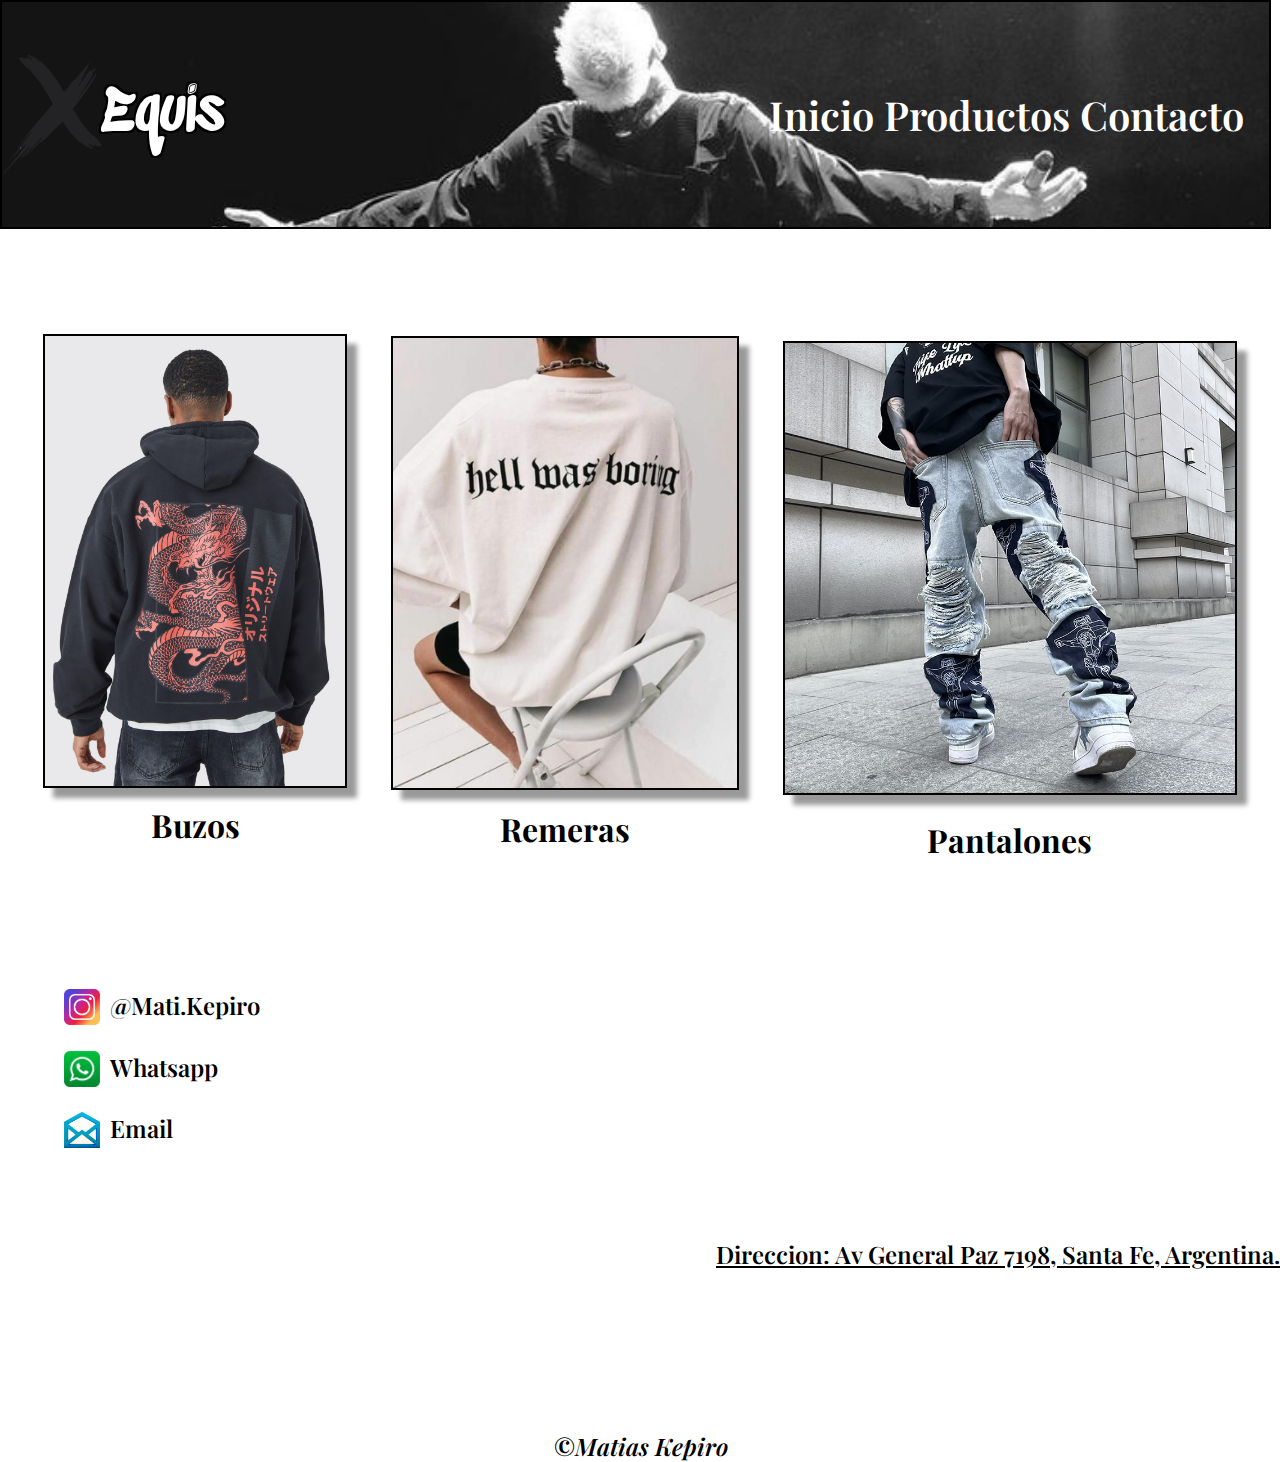
<file: index.html>
<!DOCTYPE html>
<html lang="en">
<head>
    <meta charset="UTF-8">
    <meta name="viewport" content="width=device-width, initial-scale=1.0">
    <meta name="description" content="Venta de Ropa Estilo Oversize con Envios Express a todo el Pais. Ropa Exportada desde el Exterior a Precio Increible">
    <meta name="keywords" content="equis, venta, ropa, oversize, envios, exportado, precios">
    <title>Equis - Pagina Principal Venta de Ropa</title>
    <link rel="shortcut icon" type="image/x-icon" href="img/logo_ico.ico">

    <!-- CSS -->
    <link rel="stylesheet" href="./estilo/style.css">

    <!-- Fonts -->

    <!-- Sedgwick Ave Display -->
    <link rel="preconnect" href="https://fonts.googleapis.com">
    <link rel="preconnect" href="https://fonts.gstatic.com" crossorigin>
    <link href="https://fonts.googleapis.com/css2?family=Roboto:wght@700&family=Sedgwick+Ave+Display&display=swap" rel="stylesheet">

    <!-- Playfair Display -->
    <link rel="preconnect" href="https://fonts.googleapis.com">
    <link rel="preconnect" href="https://fonts.gstatic.com" crossorigin>
    <link href="https://fonts.googleapis.com/css2?family=Playfair+Display:wght@600&display=swap" rel="stylesheet">

</head>
<body>

    <!-- Header -->
    <header>
        <nav>
            <ul>
                <section class="background">  
                    <li> <a href="index.html"> <img class="logo" src="img/logo.png" alt="Logo Equis"> </a> </li>
                    <li> <a href="index.html"> <h1 class="nombre"> Equis </h1> </a> </li>

                    <!-- Links superior derecha -->
                    <div class="links">
                        <li> <a href="index.html"> Inicio </a> </li>
                        <li> <a href="pages/productos.html"> Productos </a> </li>
                        <li> <a href="pages/contacto.html"> Contacto </a> </li> 
                    </div>
                </section>
            </ul>
        </nav>
    </header>


    <!-- Main -->
    <main>


        <div class="portadas">
            <section>
                <a href="pages/buzos.html"><img class="productos" src="img/buzos_portada.jpg" alt="Buzos portada"></a>
                <h2 class="textos_portadas">Buzos</h2>
            </section>
                
                
            <section>
                <a href="pages/remeras.html"><img class="productos" src="img/remeras_portada.jpg" alt="Remeras portada"></a>
                <h2 class="textos_portadas">Remeras</h2>
            </section>

            <section>
                <a href="pages/pantalones.html"><img class="productos" src="img/pantalones_portada.jpg" alt="Pantalones portada"></a>
                <h2 class="textos_portadas">Pantalones</h2>
            </section>
        </div>

    </main>


    <!-- Footer -->
    <footer>
        
        <section class="posicion_info altura">
            <img class="icono" src="img/instagram_icono.jpg" alt="icono instagram">
            <a class= "link_instagram" rel="nofollow" href="https://www.instagram.com/mati.kepiro/" target="_blank">@Mati.Kepiro</a>
        </section>
            
        <section class="posicion_info">
            <img class="icono" src="img/whatsapp_icono.jpg" alt="icono whatsapp">
            <a class="link_whatsapp" rel="nofollow" href="https://wa.me/1126675400/?text=Hola Mati! Me llamo --- y te quería decir que tu pagina es ---"  target="_blank">Whatsapp</a>
        </section>

        <section class="posicion_info">
            <img class="icono" src="img/mail_icono.jpg" alt="icono mail">
            <a class="link_mail" href="mailto:matias.kepiro@gmail.com">Email</a>
        </section>


        <p class="direccion">
            Direccion: Av General Paz 7198, Santa Fe, Argentina.
        </p>

        <p class="firma">
            ©Matias Kepiro
        </p>

    </footer>

</body>
</html>
</file>
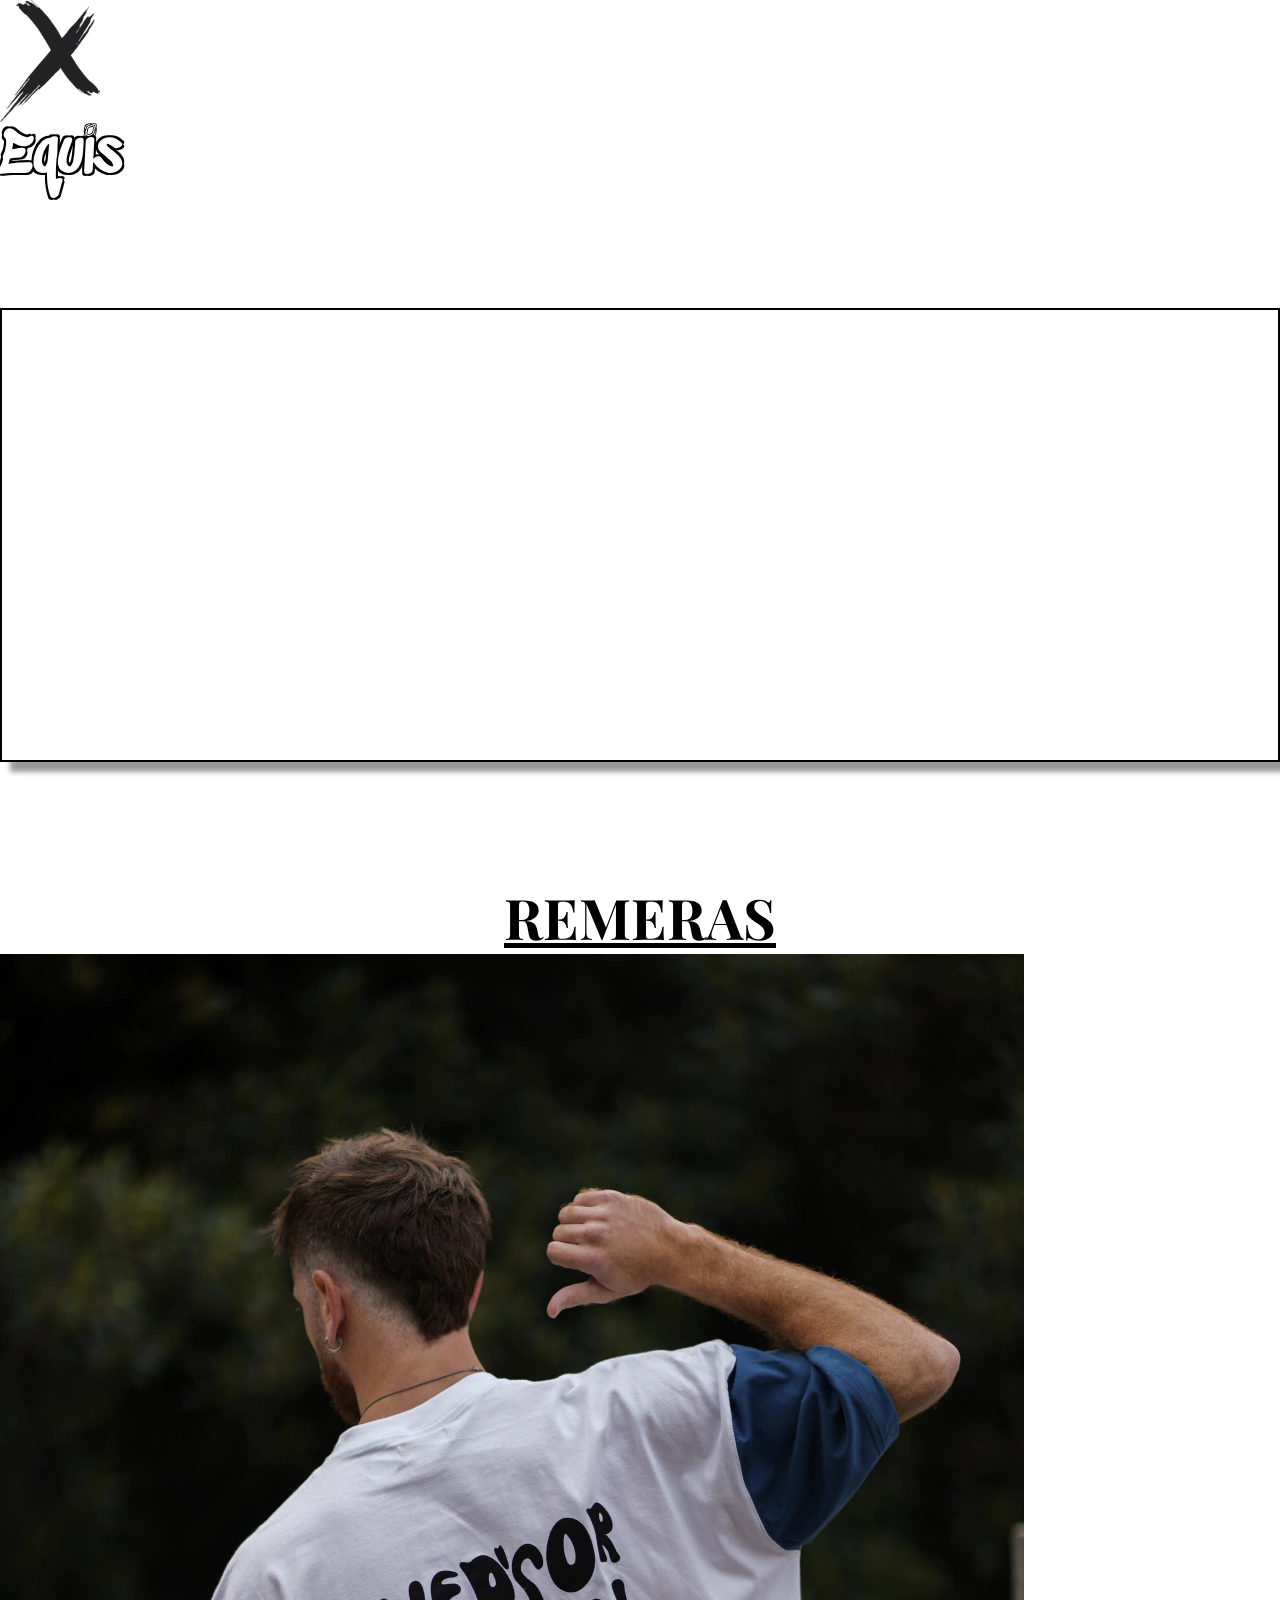
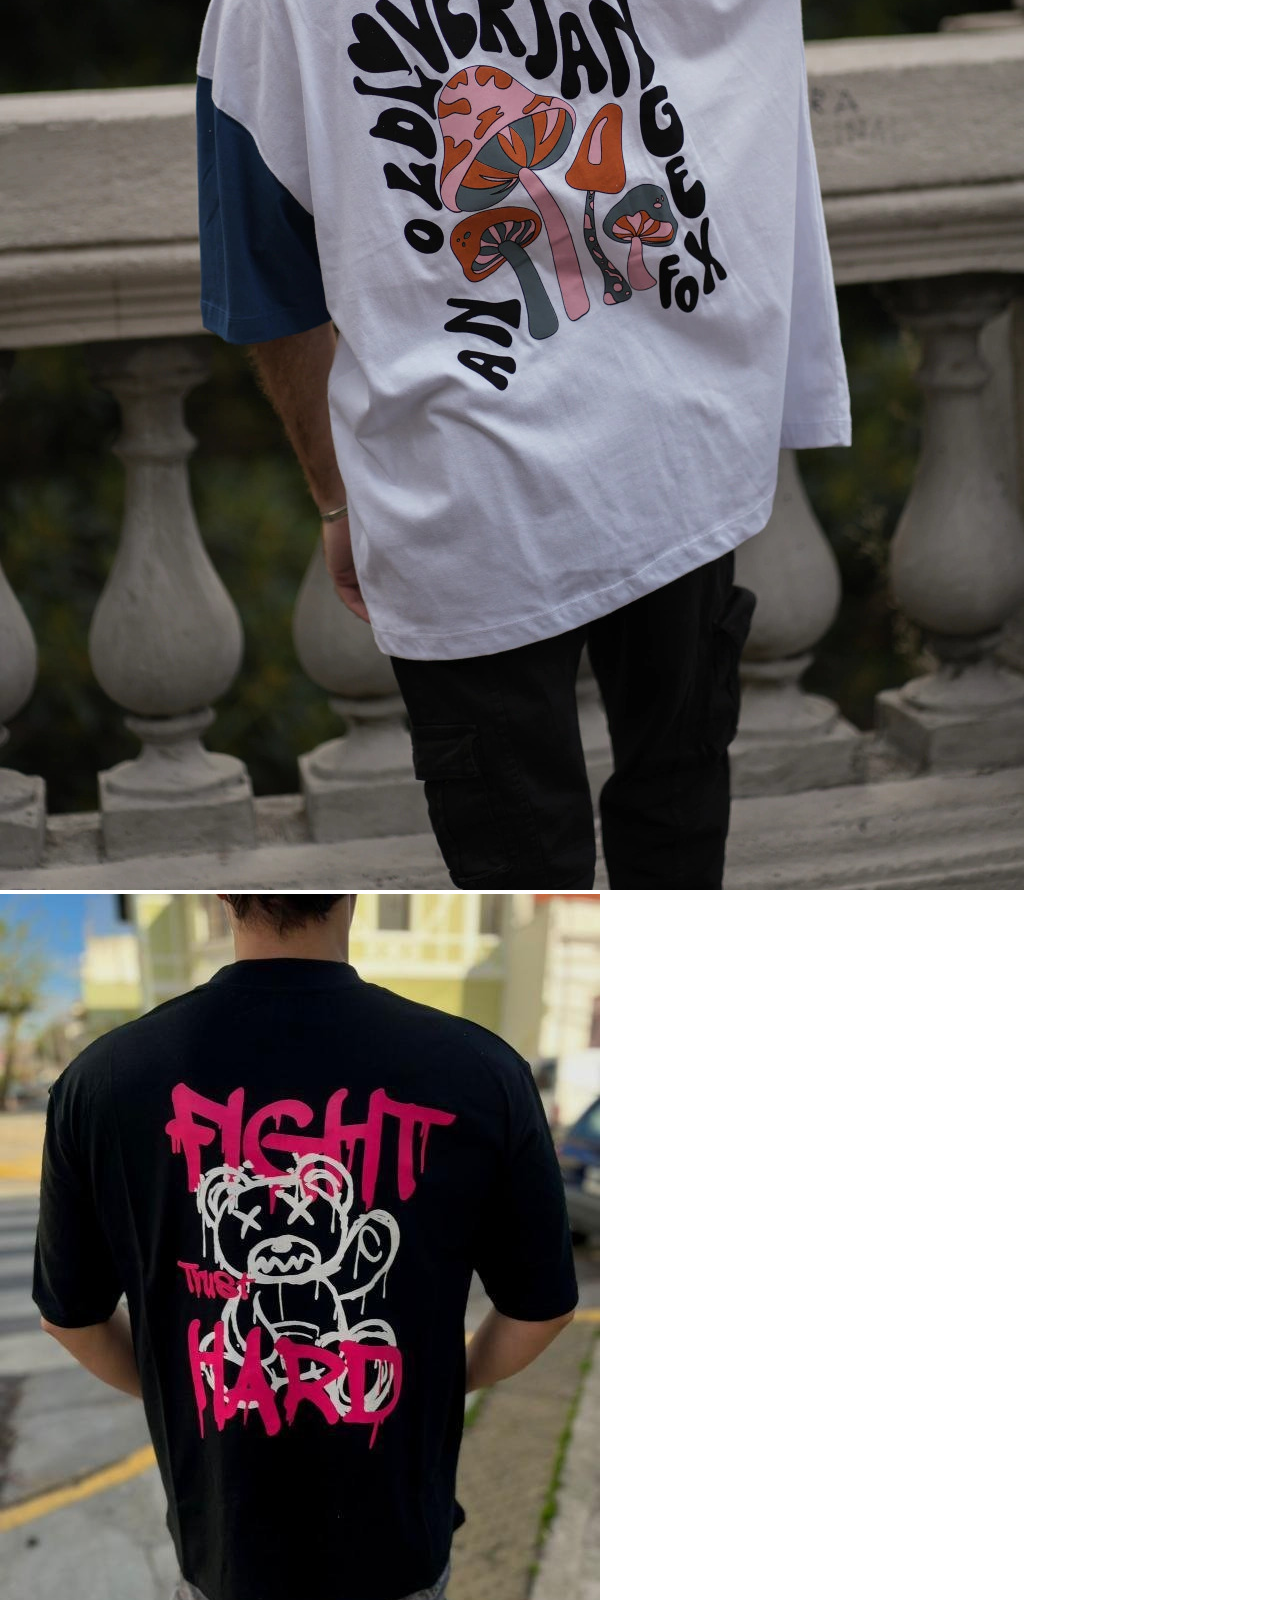
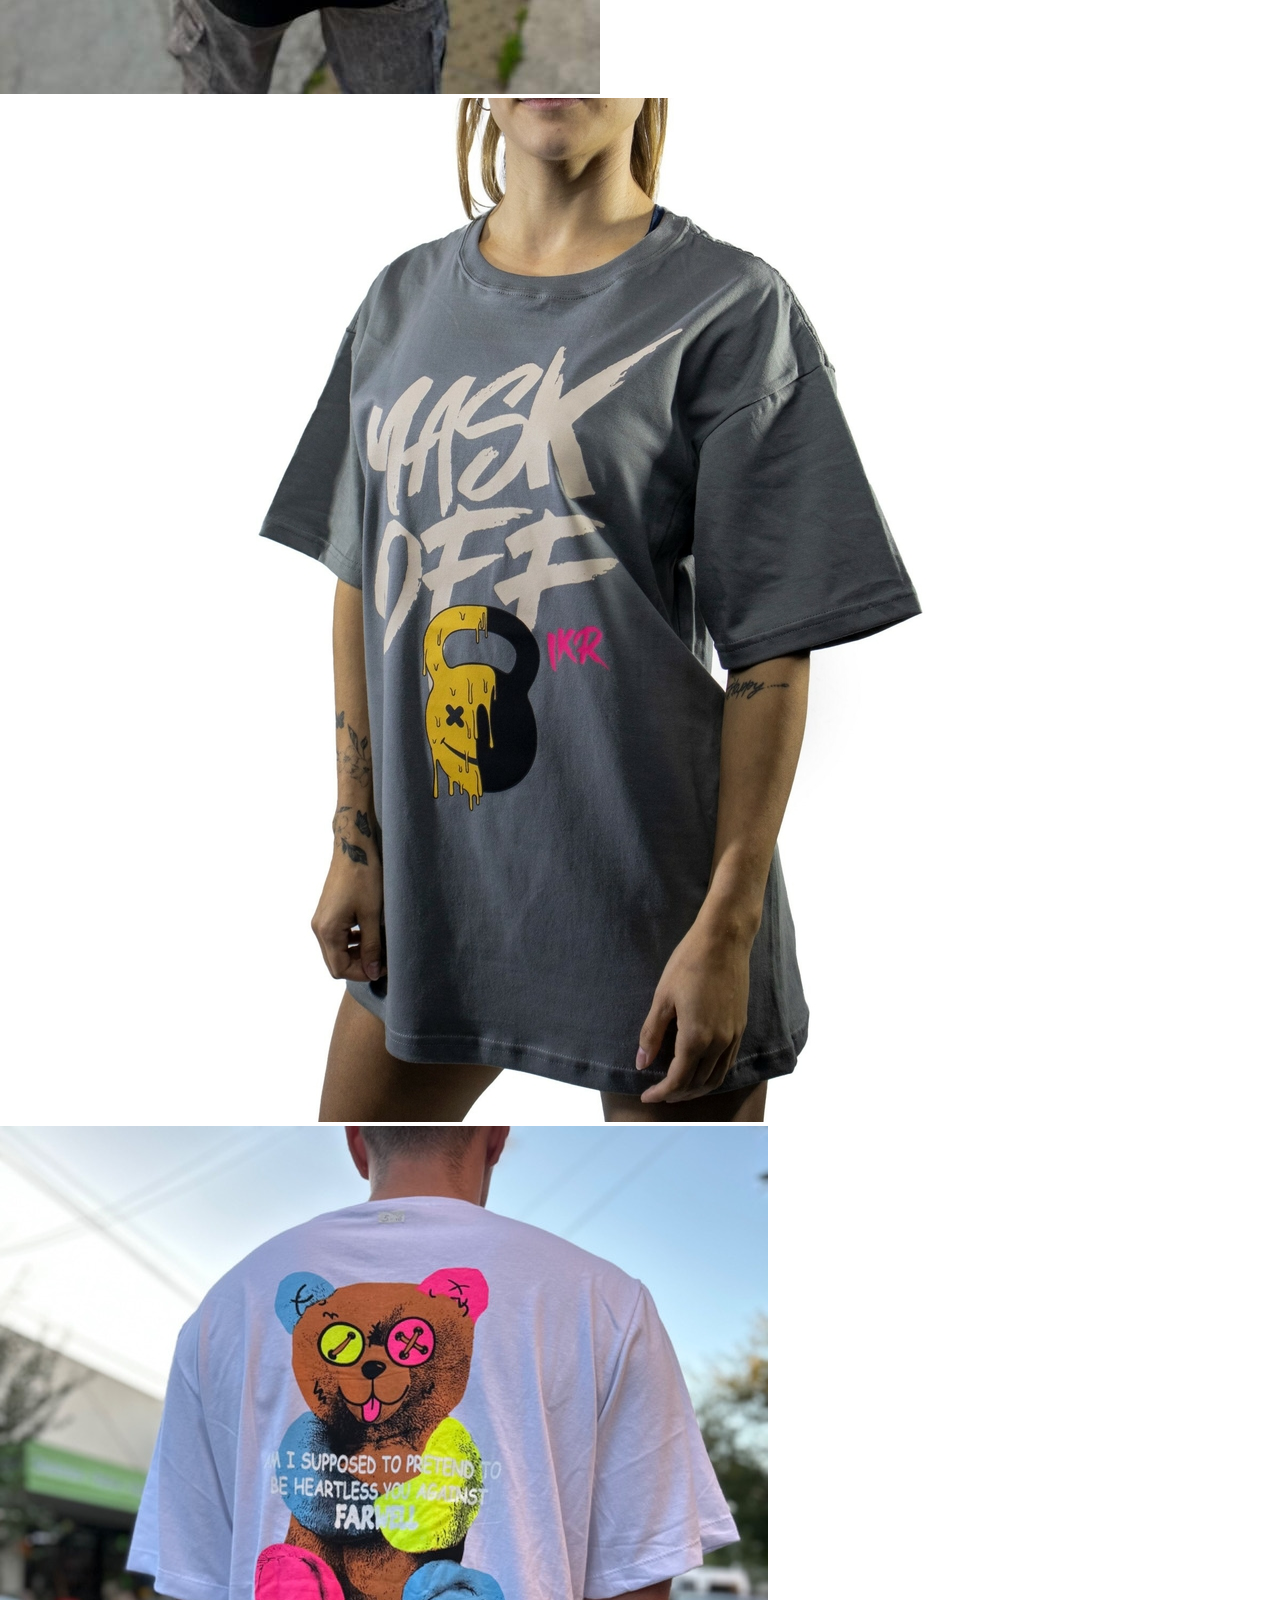
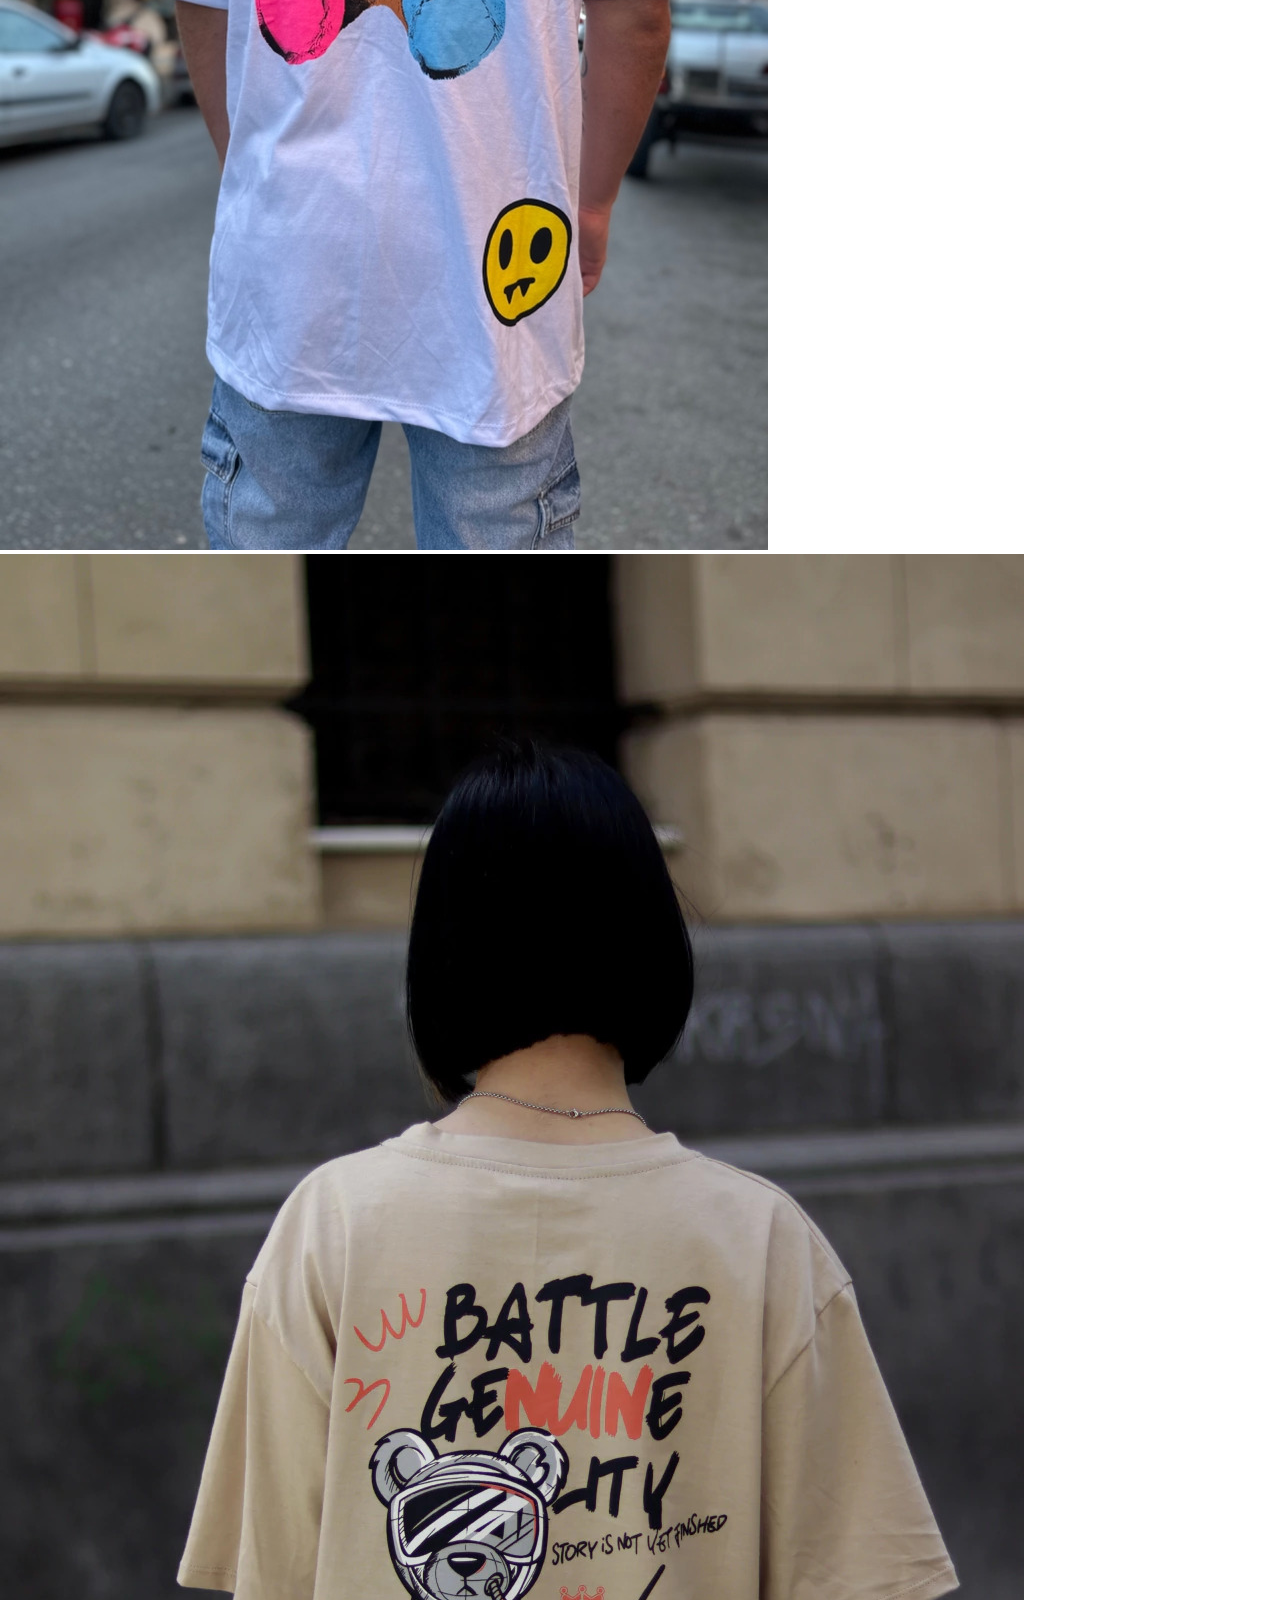
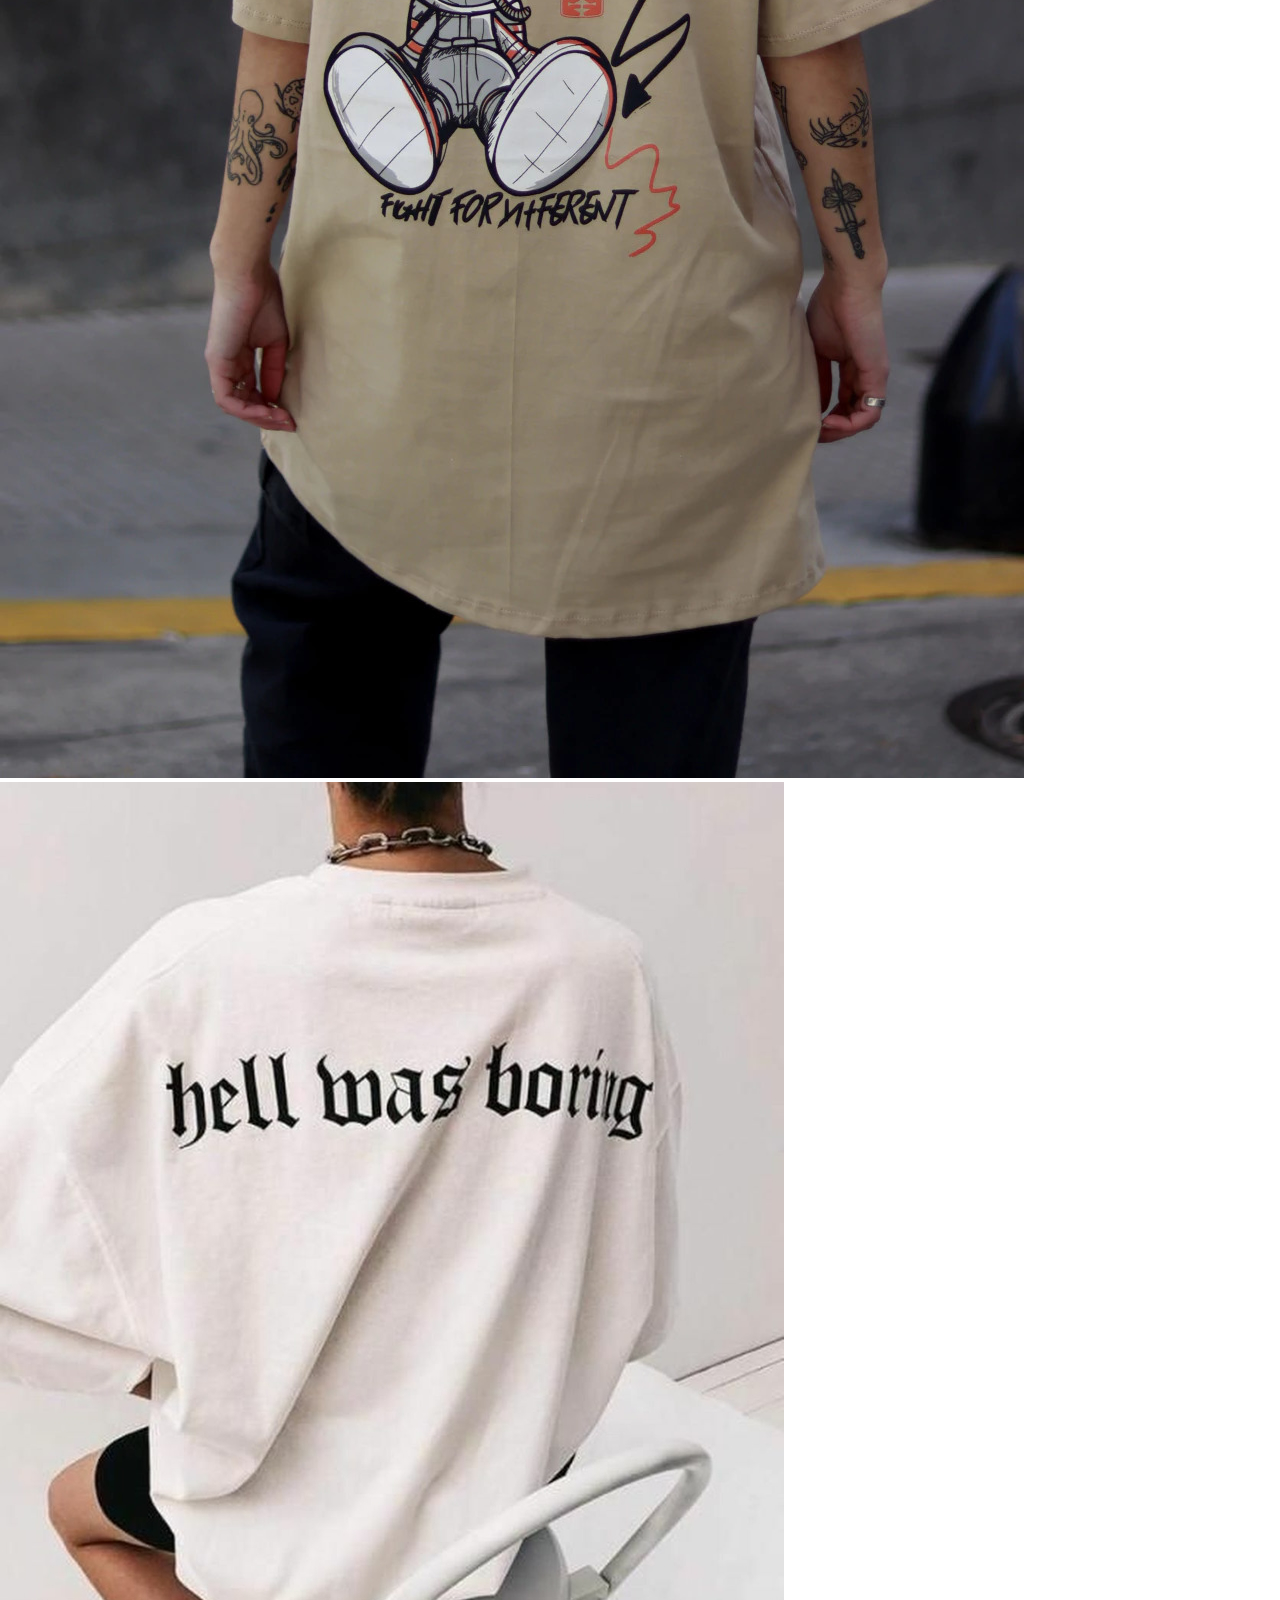
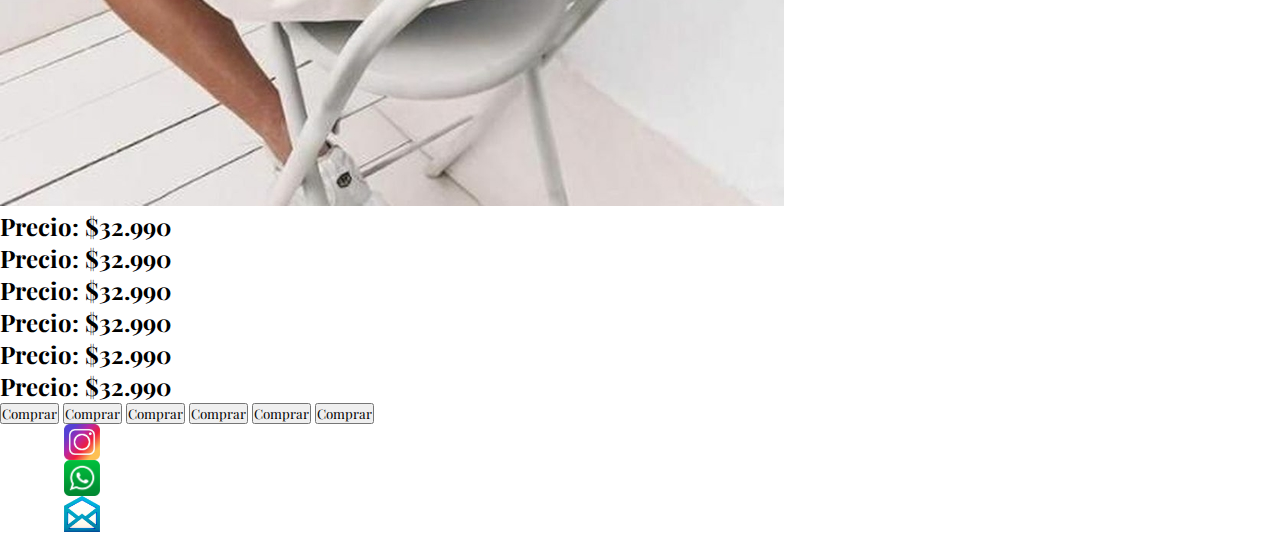
<file: pages/a.html>
<!DOCTYPE html>
<html lang="en">
<head>
    <meta charset="UTF-8">
    <meta name="viewport" content="width=device-width, initial-scale=1.0">
    <title>Equis - Remeras</title>

    <!-- CSS -->
    <link rel="stylesheet" href="../estilo/style.css">

    <!-- Fonts -->

    <!-- Sedgwick Ave Display -->
    <link rel="preconnect" href="https://fonts.googleapis.com">
    <link rel="preconnect" href="https://fonts.gstatic.com" crossorigin>
    <link href="https://fonts.googleapis.com/css2?family=Roboto:wght@700&family=Sedgwick+Ave+Display&display=swap" rel="stylesheet">

    <!-- Playfair Display -->
    <link rel="preconnect" href="https://fonts.googleapis.com">
    <link rel="preconnect" href="https://fonts.gstatic.com" crossorigin>
    <link href="https://fonts.googleapis.com/css2?family=Playfair+Display:wght@600&display=swap" rel="stylesheet">

</head>
<body>

    <!-- Header -->
    <header>
            <nav>
                <ul>
                    <li> <a href="../index.html"> <img class="logo" src="../img/logo.png" alt="Logo Equis"> </a></li>
                    <li> <a href="../index.html"> <h1 class="nombre"> Equis </h1> </a></li>
                    
                    <!-- Links superior derecha -->
                    <li> <a class="links inicio" href="../index.html"> Inicio </a> </li>
                    <li> <a class="links productos" href="productos.html"> Productos </a> <li>
                    <li> <a class="links contacto" href="contacto.html"> Contacto </a> <li>
                </ul>
            </nav>
        
        <h1 class="titulo_general"> Remeras </h1>
    </header>






    <div class="parent">
        <div class="div1"> </div>
        <div class="div2"> </div>
        <div class="div3"> </div>
        <div class="div4"> </div>
        <div class="div5"> </div>
        <div class="div6"> </div>
        <div class="div7"> </div>
        <div class="div8"> </div>
        <div class="div9"> </div>
        <div class="div10"> </div>
        <div class="div11"> </div>
    </div>









    
    <!-- Main -->
    <main>

        <!-- Imagenes -->
        <section>
            <img class="imagenes_productos fila_1 remera_1" src="../img/remera_1.jpg" alt="portada remera_1">
            <img class="imagenes_productos fila_1 remera_2" src="../img/remera_2.jpg" alt="portada remera_2">
            <img class="imagenes_productos fila_1 remera_3" src="../img/remera_3.jpg" alt="portada remera_3">
            <img class="imagenes_productos fila_2 remera_4" src="../img/remera_4.jpg" alt="portada remera_4">
            <img class="imagenes_productos fila_2 remera_5" src="../img/remera_5.jpg" alt="portada remera_5">
            <img class="imagenes_productos fila_2 remera_6" src="../img/remeras_portada.jpg" alt="portada remera_6">
        </section>

        <!-- Precios -->
        <section>
            <h2 class="precio_fila_1 precio_buzo_izq">Precio: $32.990</h2>
            <h2 class="precio_fila_1 precio_buzo_med">Precio: $32.990</h2>
            <h2 class="precio_fila_1 precio_buzo_der">Precio: $32.990</h2>
            <h2 class="precio_fila_2 precio_buzo_izq">Precio: $32.990</h2>
            <h2 class="precio_fila_2 precio_buzo_med">Precio: $32.990</h2>
            <h2 class="precio_fila_2 precio_buzo_der">Precio: $32.990</h2>
        </section>

        <!-- Botones -->
        <section>
            <button class="boton_fila_1 boton_izq">Comprar</button>
            <button class="boton_fila_1 boton_med">Comprar</button>
            <button class="boton_fila_1 boton_der">Comprar</button>
            <button class="boton_fila_2 boton_izq">Comprar</button>
            <button class="boton_fila_2 boton_med">Comprar</button>
            <button class="boton_fila_2 boton_der">Comprar</button>
        </section>
    </main>

            <!-- Footer -->
    <footer>

        <!-- iconos -->
        <section>
            <img class="icono instagram_icono_buzos" src="../img/instagram_icono.jpg" alt="icono instagram">
            <img class="icono whatsapp_icono_buzos" src="../img/whatsapp_icono.jpg" alt="icono whatsapp">
            <img class="icono mail_icono_buzos" src="../img/mail_icono.jpg" alt="icono mail">
        </section>

        <!-- Redes -->
        <nav>
            <ul>
                <li>
                    <a class="footer_links instagram_buzos" href="#">@Instagram</a>
                    <a class="footer_links whatsapp_buzos" href="#">11-2222-3333</a>
                    <a class="footer_links mail_buzos" href="#">ejemplo@gmail.com</a>
                </li>
            </ul>
        </nav>

    </footer>
</body>
</html>
</file>
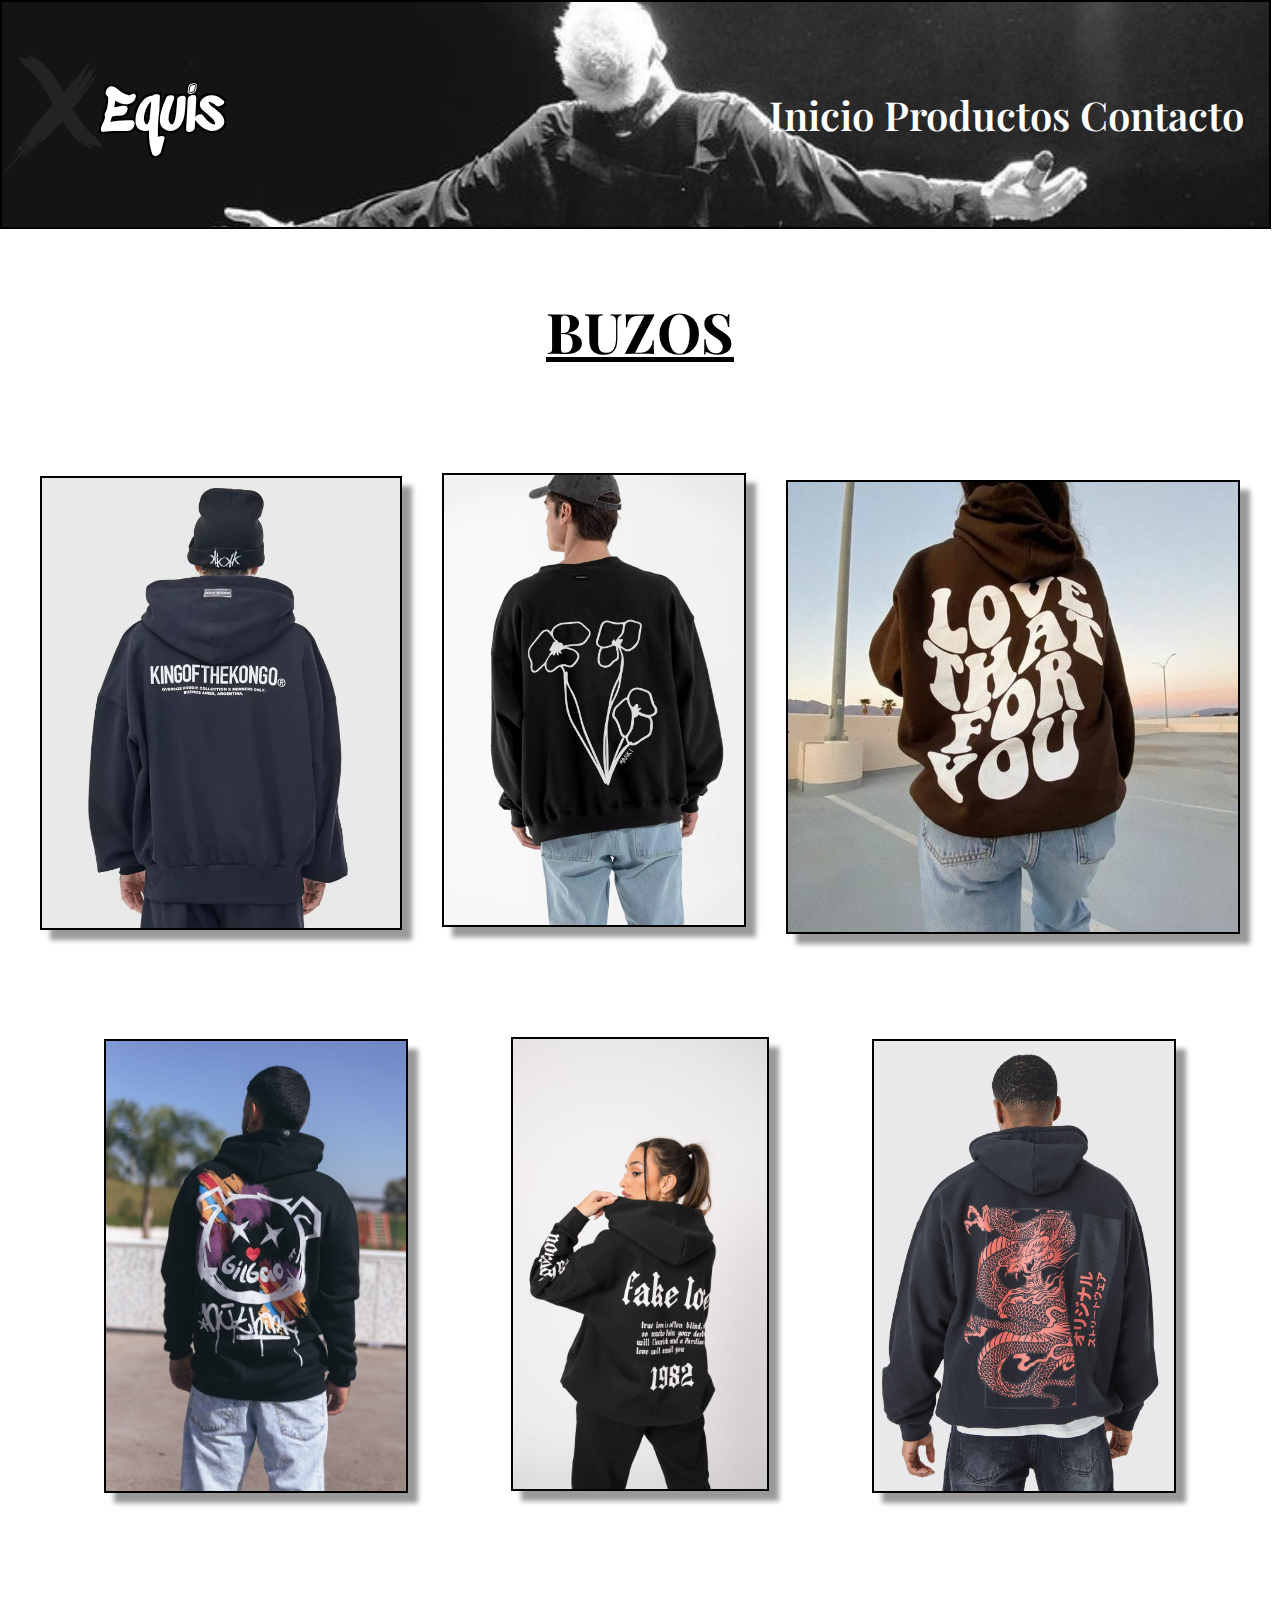
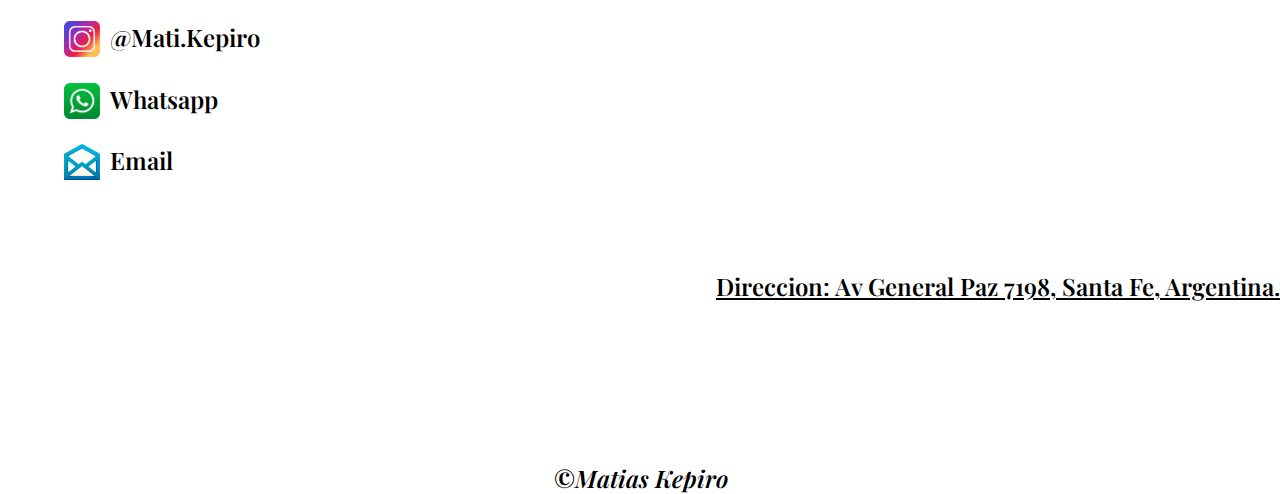
<file: pages/buzos.html>
<!DOCTYPE html>
<html lang="en">
<head>
    <meta charset="UTF-8">
    <meta name="viewport" content="width=device-width, initial-scale=1.0">
    <meta name="description" content="Pagina de Venta de Buzos Online Estilo Oversize. Tenemos para todos los talles.">
    <meta name="keywords" content="equis, venta, ropa, oversize, envios, exportado, precios, buzos, talles">
    <title>Equis - Seccion Buzos Estilo Oversize</title>
    <link rel="shortcut icon" type="image/x-icon" href="../img/logo_ico.ico">

    <!-- CSS -->
    <link rel="stylesheet" href="../estilo/style.css">

    <!-- Fonts -->

    <!-- Sedgwick Ave Display -->
    <link rel="preconnect" href="https://fonts.googleapis.com">
    <link rel="preconnect" href="https://fonts.gstatic.com" crossorigin>
    <link href="https://fonts.googleapis.com/css2?family=Roboto:wght@700&family=Sedgwick+Ave+Display&display=swap" rel="stylesheet">

    <!-- Playfair Display -->
    <link rel="preconnect" href="https://fonts.googleapis.com">
    <link rel="preconnect" href="https://fonts.gstatic.com" crossorigin>
    <link href="https://fonts.googleapis.com/css2?family=Playfair+Display:wght@600&display=swap" rel="stylesheet">
</head>
<body>

    <!-- Header -->
    <header>
        <nav>
            <ul>
                <div class="background">  
                    <li> <a href="../index.html"> <img class="logo" src="../img/logo.png" alt="Logo Equis"> </a> </li>
                    <li> <a href="../index.html"> <h1 class="nombre"> Equis </h1> </a> </li>

                    <!-- Links superior derecha -->
                    <div class="links">
                        <li> <a href="../index.html"> Inicio </a> </li>
                        <li> <a href="../pages/productos.html"> Productos </a> </li>
                        <li> <a href="../pages/contacto.html"> Contacto </a> </li> 
                    </div>
                </div>
            </ul>
        </nav>
        <h1 class="titulo_general"> Buzos </h1>
    </header>

    <!-- Main -->
    <main>

        <!-- Imagenes -->
        <div class="portadas">
            <a href="#"><img class="productos" src="../img/buzo_1.jpg" alt="Foto buzo 1"></a>
            <a href="#"><img class="productos" src="../img/buzo_2.jpg" alt="Foto buzo 2"></a>
            <a href="#"><img class="productos" src="../img/buzo_3.jpg" alt="Foto buzo 3"></a>
        </div>

        <div class="portadas">
            <a href="#"><img class="productos" src="../img/buzo_4.jpg" alt="Foto buzo 4"></a>
            <a href="#"><img class="productos" src="../img/buzo_5.jpg" alt="Foto buzo 5"></a>
            <a href="#"><img class="productos" src="../img/buzos_portada.jpg" alt="Foto buzo 6"></a>
        </div>

    </main>

    <!-- Footer -->
    <footer>

        <section class="posicion_info altura">
            <img class="icono" src="../img/instagram_icono.jpg" alt="icono instagram">
            <a class= "link_instagram" rel="nofollow" href="https://www.instagram.com/mati.kepiro/" target="_blank">@Mati.Kepiro</a>
        </section>
            
        <section class="posicion_info">
            <img class="icono" src="../img/whatsapp_icono.jpg" alt="icono whatsapp">
            <a class="link_whatsapp" rel="nofollow"  href="https://wa.me/1126675400/?text=Hola Mati! Me llamo --- y te quería decir que tu pagina es ---"  target="_blank">Whatsapp</a>
        </section>

        <section class="posicion_info">
            <img class="icono" src="../img/mail_icono.jpg" alt="icono mail">
            <a class="link_mail" href="mailto:matias.kepiro@gmail.com">Email</a>
        </section>

        <p class="direccion">
            Direccion: Av General Paz 7198, Santa Fe, Argentina.
        </p>

        <p class="firma">
            ©Matias Kepiro
        </p>

    </footer>
</body>
</html>
</file>
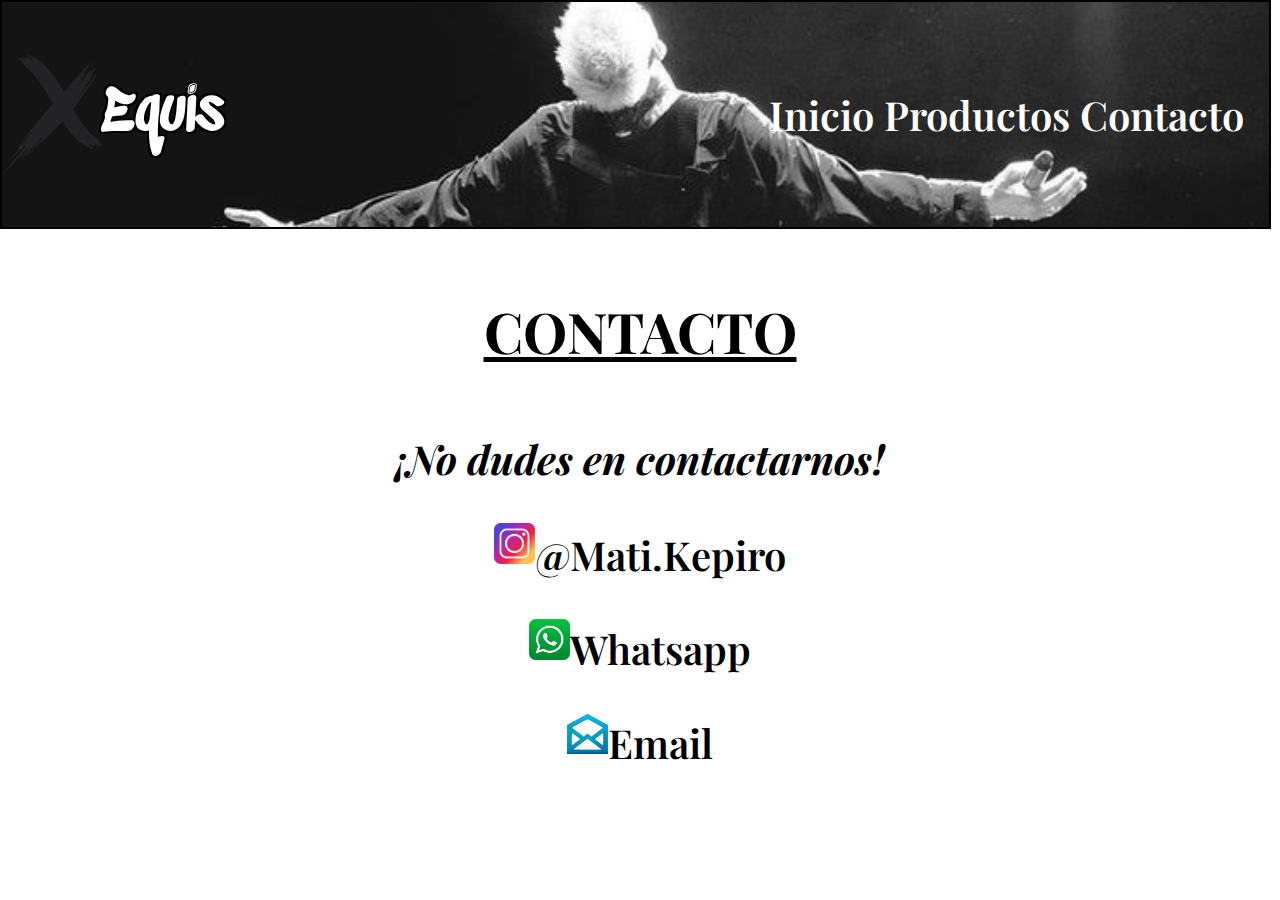
<file: pages/contacto.html>
<!DOCTYPE html>
<html lang="en">
<head>
    <meta charset="UTF-8">
    <meta name="viewport" content="width=device-width, initial-scale=1.0">
    <meta name="description" content="Pagina de Contacto Equis. Comuniquese ante Cualquier Consulta!">
    <meta name="keywords" content="equis, venta, ropa, oversize, envios, exportado, precios, contacto">
    <title>Equis - Contacto Informacion Necesaria</title>
    <link rel="shortcut icon" type="image/x-icon" href="../img/logo_ico.ico">

    <!-- CSS -->
    <link rel="stylesheet" href="../estilo/style.css">

    <!-- Fonts -->

    <!-- Sedgwick Ave Display -->
    <link rel="preconnect" href="https://fonts.googleapis.com">
    <link rel="preconnect" href="https://fonts.gstatic.com" crossorigin>
    <link href="https://fonts.googleapis.com/css2?family=Roboto:wght@700&family=Sedgwick+Ave+Display&display=swap" rel="stylesheet">

    <!-- Playfair Display -->
    <link rel="preconnect" href="https://fonts.googleapis.com">
    <link rel="preconnect" href="https://fonts.gstatic.com" crossorigin>
    <link href="https://fonts.googleapis.com/css2?family=Playfair+Display:wght@600&display=swap" rel="stylesheet">

</head>

<body>

    <!-- Header -->
    <header>
        <nav>
            <ul>
                <div class="background">  
                    <li> <a href="../index.html"> <img class="logo" src="../img/logo.png" alt="Logo Equis"> </a> </li>
                    <li> <a href="../index.html"> <h1 class="nombre"> Equis </h1> </a> </li>

                    <!-- Links superior derecha -->
                    <div class="links">
                        <li> <a href="../index.html"> Inicio </a> </li>
                        <li> <a href="../pages/productos.html"> Productos </a> </li>
                        <li> <a href="../pages/contacto.html"> Contacto </a> </li> 
                    </div>
                </div>
            </ul>
        </nav>
        <h1 class="titulo_general"> Contacto </h1>
    </header>

    <!--- Main -->
    <main>

        <!-- Texto -->
        <h2 class="subtitulos_contacto">¡No dudes en contactarnos!</h2>

        <div class="columnas">
            <section class="contactos">
                <img class="icono_grande" src="../img/instagram_icono.jpg" alt="icono instagram">
                <a class="links_contacto" rel="nofollow" href="https://www.instagram.com/mati.kepiro/" target="_blank">@Mati.Kepiro</a>
            </section>

            <section class="contactos">
                <img class="icono_grande" src="../img/whatsapp_icono.jpg" alt="icono whatsapp">
                <a class="links_contacto" rel="nofollow" href="https://wa.me/1126675400/?text=Hola Mati! Me llamo --- y te quería decir que tu pagina es ---"  target="_blank">Whatsapp</a>
            </section>

            <section class="contactos">
                <img class="icono_grande mail_icono_contacto" src="../img/mail_icono.jpg" alt="icono mail">
                <a class="links_contacto mail_contacto" href="mailto:matias.kepiro@gmail.com">Email</a>
            </section>
        </div>

</body>
</html>
</file>
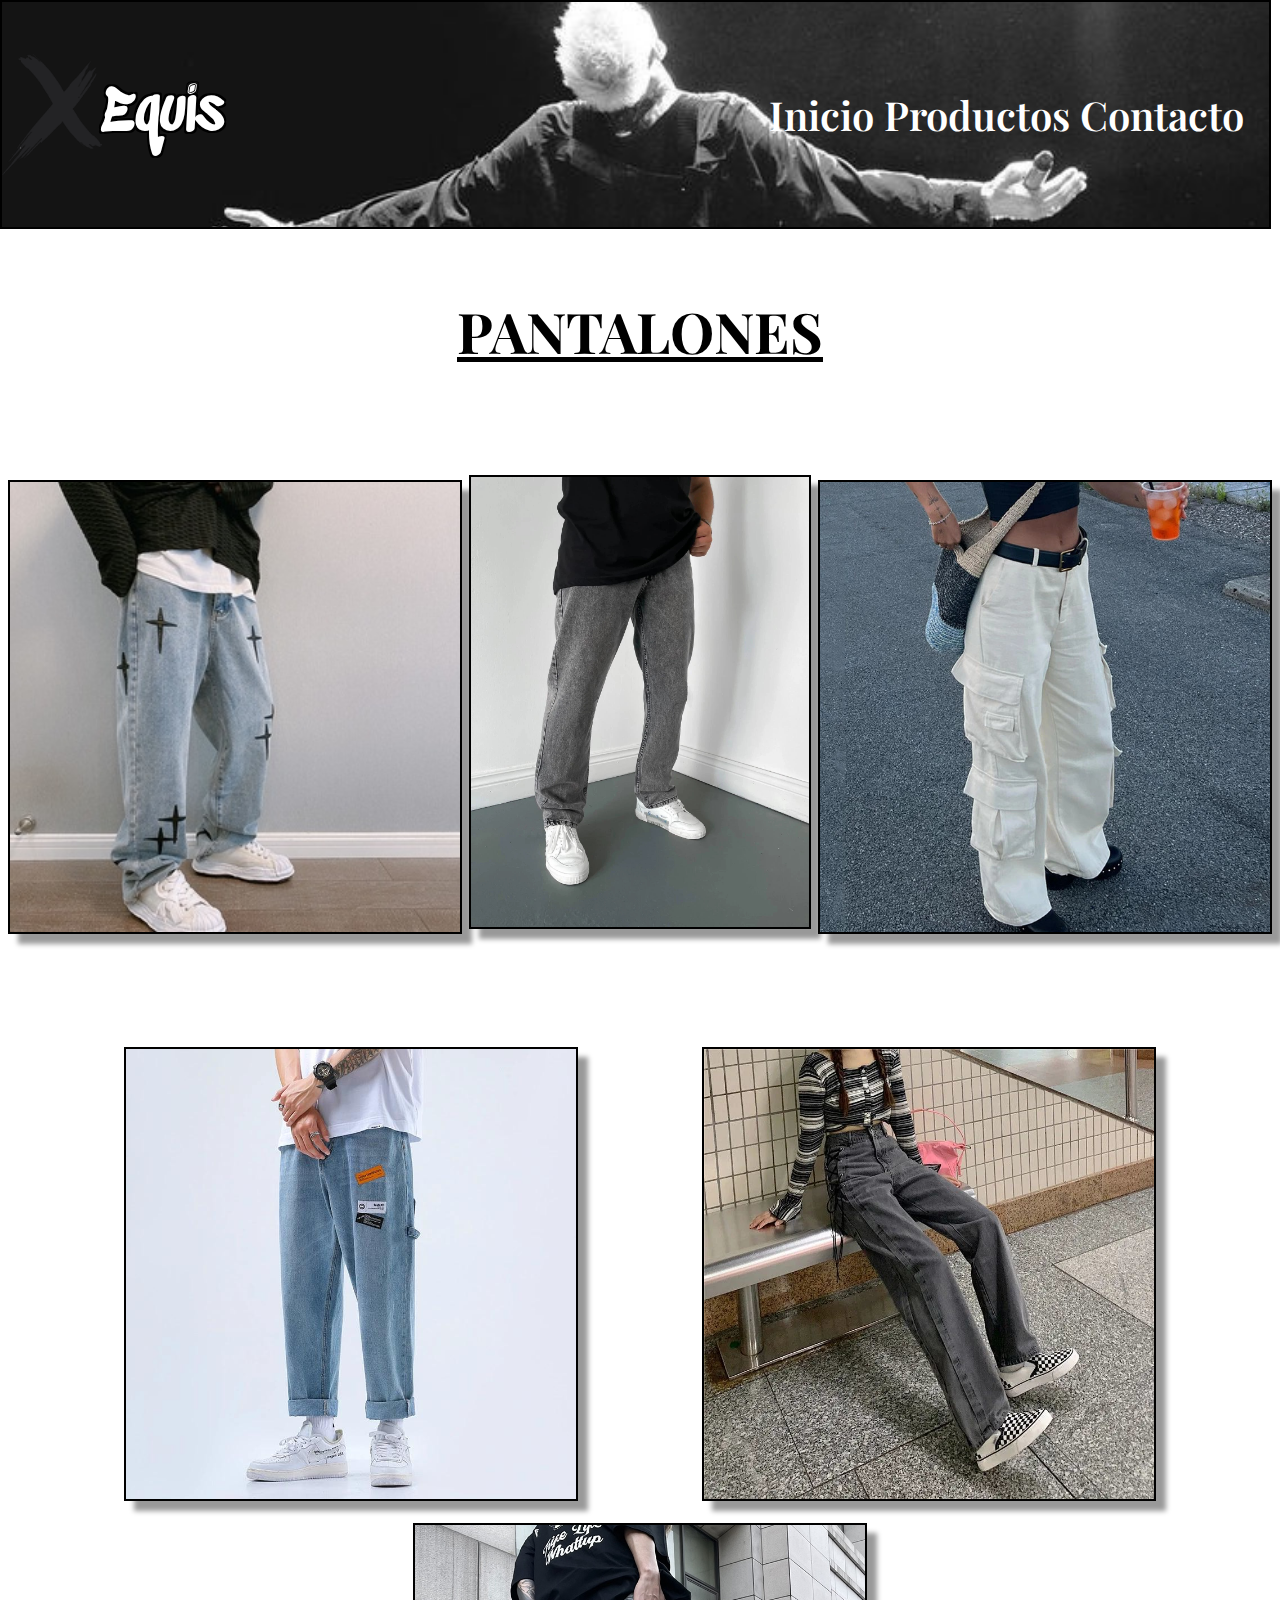
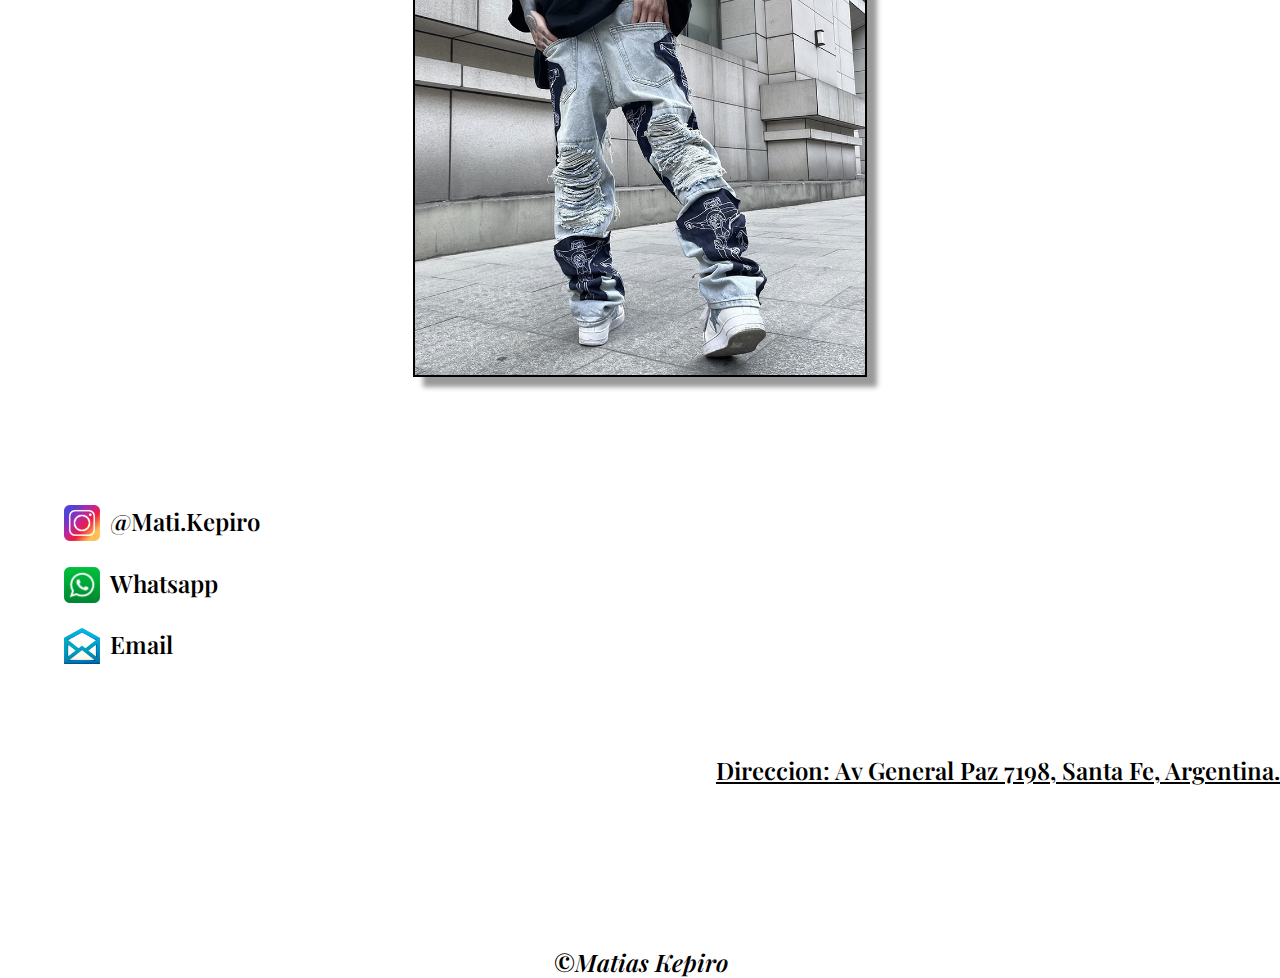
<file: pages/pantalones.html>
<!DOCTYPE html>
<html lang="en">
<head>
    <meta charset="UTF-8">
    <meta name="viewport" content="width=device-width, initial-scale=1.0">
    <meta name="description" content="Pagina de Venta de Pantalones Online Estilo Oversize. Tenemos para todos los talles.">
    <meta name="keywords" content="equis, venta, ropa, oversize, envios, exportado, precios, pantalones, talles">
    <title>Equis - Seccion Pantalones Estilo Oversize</title>
    <link rel="shortcut icon" type="image/x-icon" href="../img/logo_ico.ico">

    <!-- CSS -->
    <link rel="stylesheet" href="../estilo/style.css">

    <!-- Fonts -->

    <!-- Sedgwick Ave Display -->
    <link rel="preconnect" href="https://fonts.googleapis.com">
    <link rel="preconnect" href="https://fonts.gstatic.com" crossorigin>
    <link href="https://fonts.googleapis.com/css2?family=Roboto:wght@700&family=Sedgwick+Ave+Display&display=swap" rel="stylesheet">

    <!-- Playfair Display -->
    <link rel="preconnect" href="https://fonts.googleapis.com">
    <link rel="preconnect" href="https://fonts.gstatic.com" crossorigin>
    <link href="https://fonts.googleapis.com/css2?family=Playfair+Display:wght@600&display=swap" rel="stylesheet">

</head>
<body>

    <!-- Header -->
    <header>
        <nav>
            <ul>
                <div class="background">  
                    <li> <a href="../index.html"> <img class="logo" src="../img/logo.png" alt="Logo Equis"> </a> </li>
                    <li> <a href="../index.html"> <h1 class="nombre"> Equis </h1> </a> </li>

                    <!-- Links superior derecha -->
                    <div class="links">
                        <li> <a href="../index.html"> Inicio </a> </li>
                        <li> <a href="../pages/productos.html"> Productos </a> </li>
                        <li> <a href="../pages/contacto.html"> Contacto </a> </li> 
                    </div>
                </div>
            </ul>
        </nav>
        <h1 class="titulo_general"> Pantalones </h1>
    </header>

    <!-- Main -->
    <main>

        <!-- Imagenes -->
        <div class="portadas">
            <a href="#"><img class="productos" src="../img/pantalon_1.jpg" alt="Foto pantalon 1"></a>
            <a href="#"><img class="productos" src="../img/pantalon_2.jpg" alt="Foto pantalon 2"></a>
            <a href="#"><img class="productos" src="../img/pantalon_3.jpg" alt="Foto pantalon 3"></a>
        </div>

        <div class="portadas">
            <a href="#"><img class="productos" src="../img/pantalon_4.jpg" alt="Foto pantalon 4"></a>
            <a href="#"><img class="productos" src="../img/pantalon_5.jpg" alt="Foto pantalon 5"></a>
            <a href="#"><img class="productos" src="../img/pantalones_portada.jpg" alt="Foto pantalon 6"></a>
        </div>

    </main>

    <!-- Footer -->
    <footer>

        <section class="posicion_info altura">
            <img class="icono" src="../img/instagram_icono.jpg" alt="icono instagram">
            <a class= "link_instagram" rel="nofollow" href="https://www.instagram.com/mati.kepiro/" target="_blank">@Mati.Kepiro</a>
        </section>
            
        <section class="posicion_info">
            <img class="icono" src="../img/whatsapp_icono.jpg" alt="icono whatsapp">
            <a class="link_whatsapp" rel="nofollow" href="https://wa.me/1126675400/?text=Hola Mati! Me llamo --- y te quería decir que tu pagina es ---"  target="_blank">Whatsapp</a>
        </section>

        <section class="posicion_info">
            <img class="icono" src="../img/mail_icono.jpg" alt="icono mail">
            <a class="link_mail" href="mailto:matias.kepiro@gmail.com">Email</a>
        </section>
                    

        <p class="direccion">
            Direccion: Av General Paz 7198, Santa Fe, Argentina.
        </p>

        <p class="firma">
            ©Matias Kepiro
        </p>

    </footer>
</body>
</html>
</file>
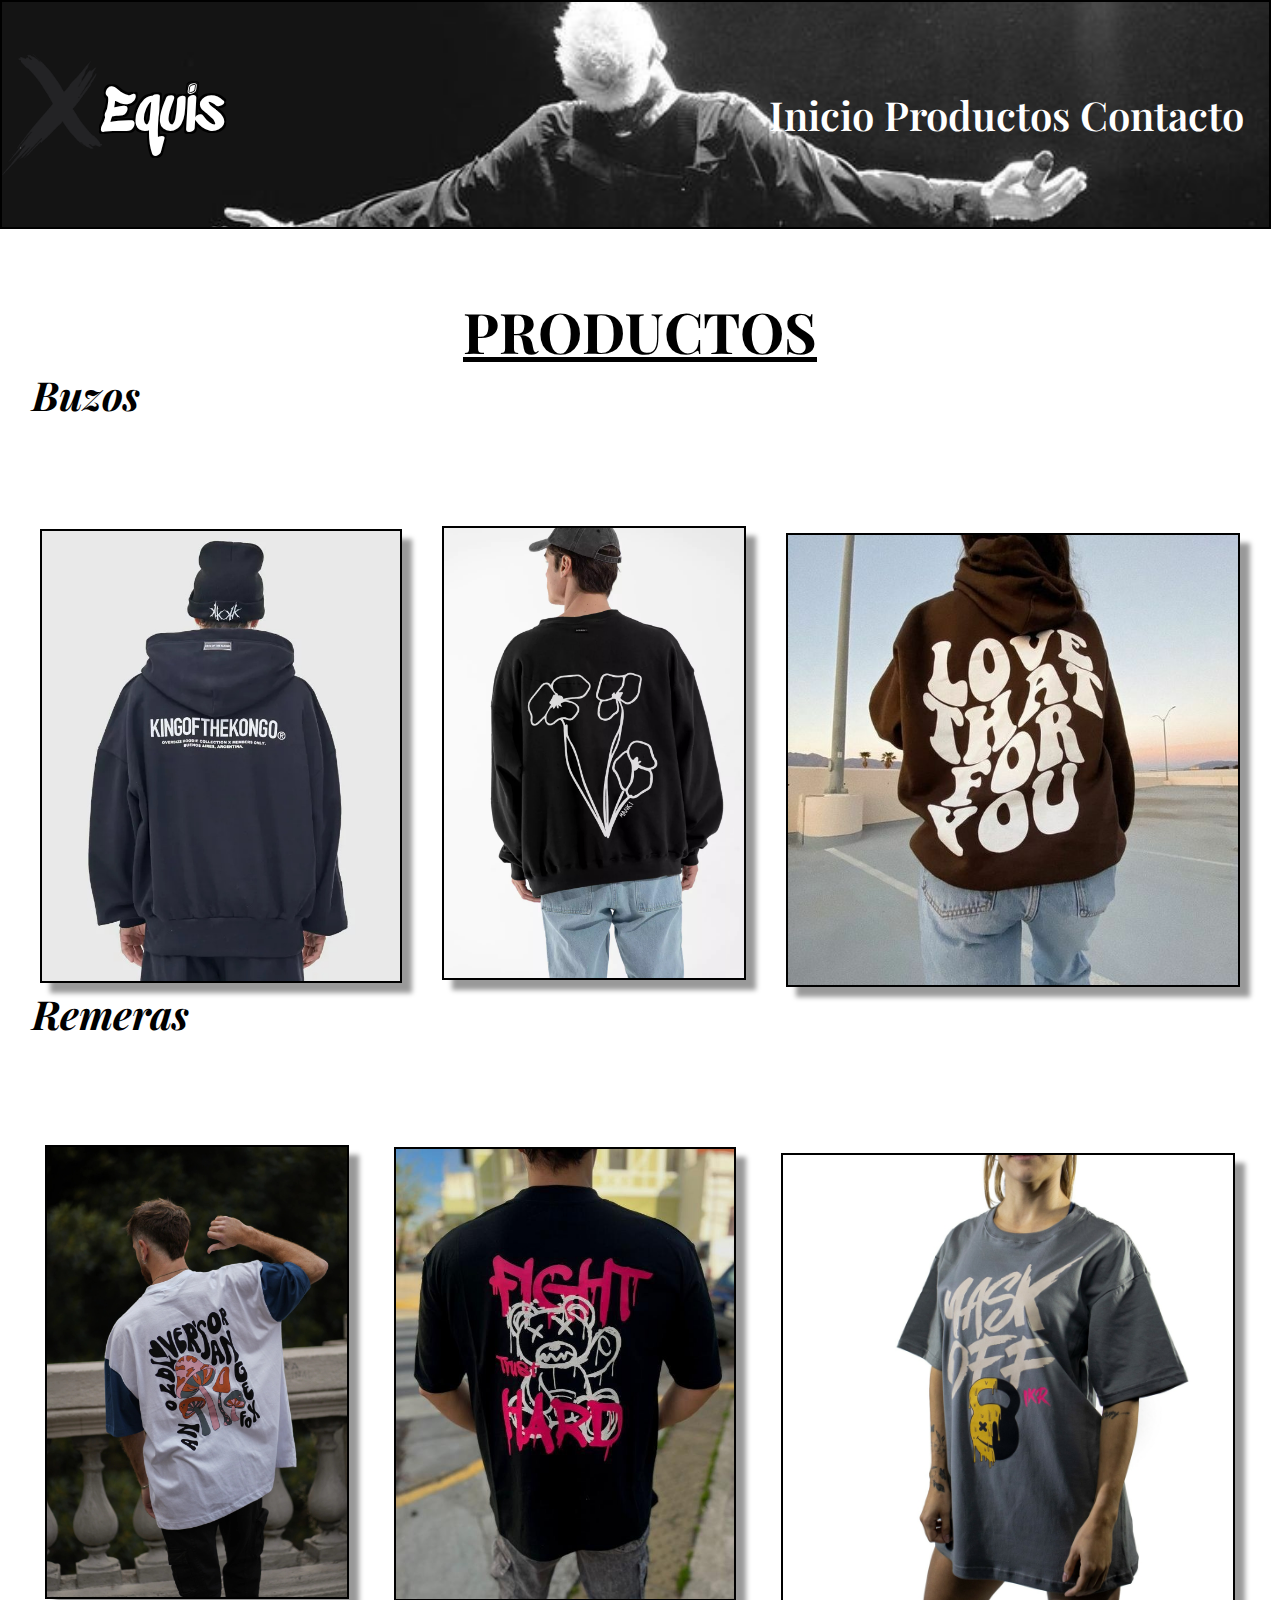
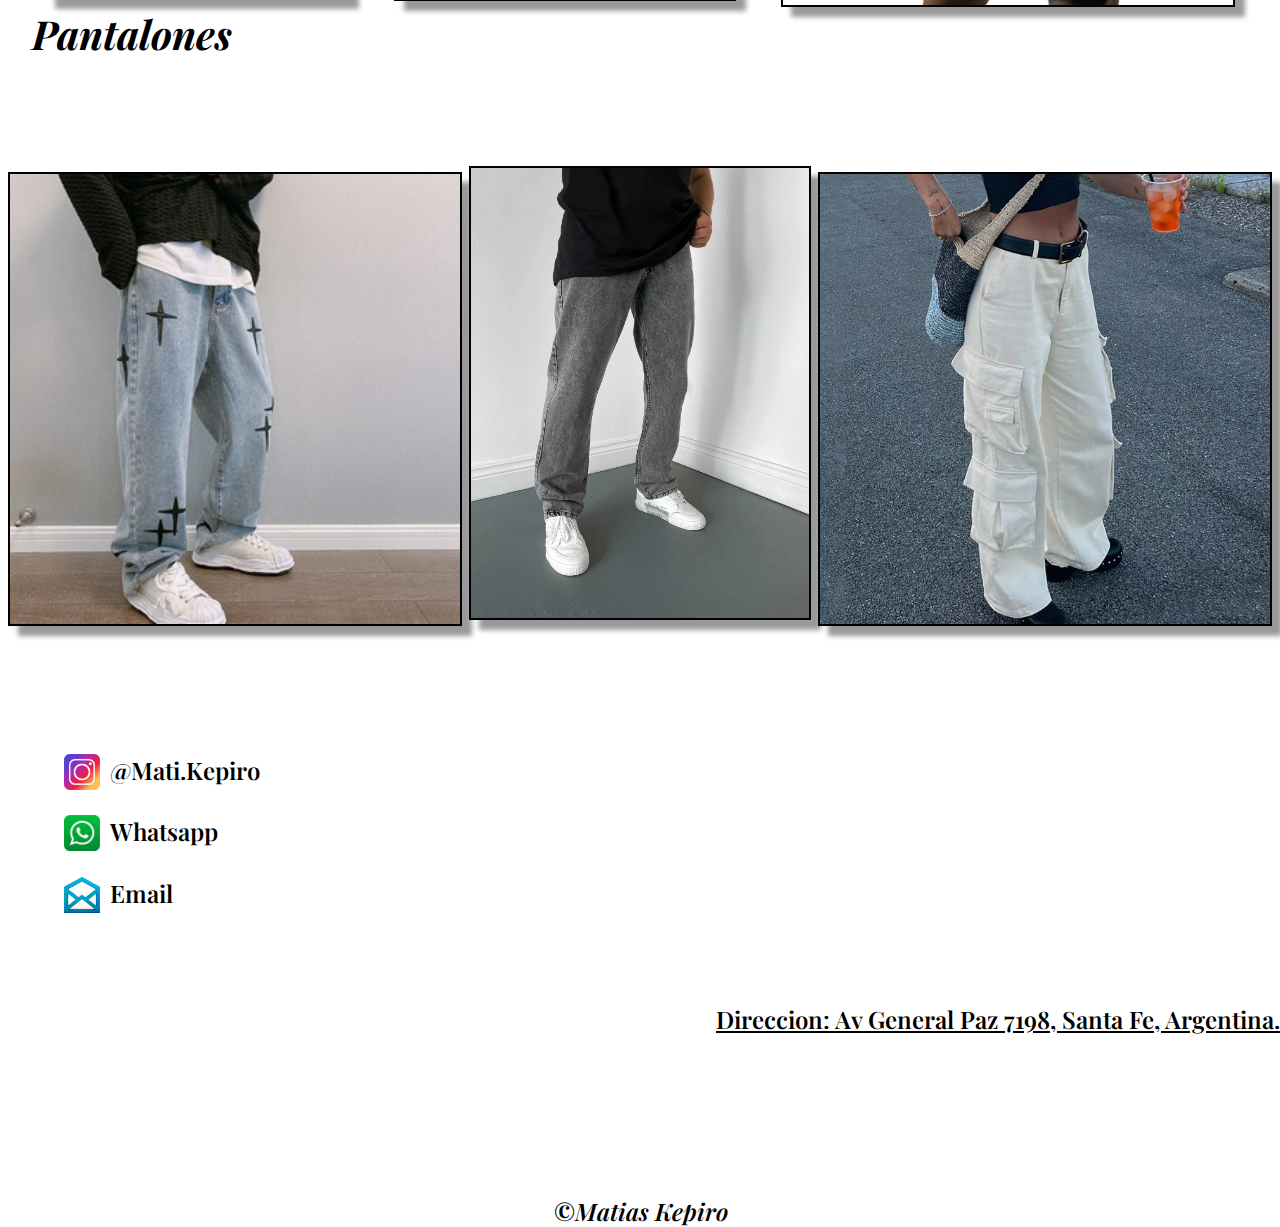
<file: pages/productos.html>
<!DOCTYPE html>
<html lang="en">
<head>
    <meta charset="UTF-8">
    <meta name="viewport" content="width=device-width, initial-scale=1.0">
    <meta name="description" content="Pagina de Producots Equis. Encontra la mejor ropa al mejor precio. Ropa Oversize.">
    <meta name="keywords" content="equis, venta, ropa, oversize, envios, exportado, precios, productos, buzos, remeras, pantalones">
    <title>Equis - Seccion Productos Estilos Oversize</title>
    <link rel="shortcut icon" type="image/x-icon" href="../img/logo_ico.ico">

    <!-- CSS -->
    <link rel="stylesheet" href="../estilo/style.css">

    <!-- Fonts -->

    <!-- Sedgwick Ave Display -->
    <link rel="preconnect" href="https://fonts.googleapis.com">
    <link rel="preconnect" href="https://fonts.gstatic.com" crossorigin>
    <link href="https://fonts.googleapis.com/css2?family=Roboto:wght@700&family=Sedgwick+Ave+Display&display=swap" rel="stylesheet">

    <!-- Playfair Display -->
    <link rel="preconnect" href="https://fonts.googleapis.com">
    <link rel="preconnect" href="https://fonts.gstatic.com" crossorigin>
    <link href="https://fonts.googleapis.com/css2?family=Playfair+Display:wght@600&display=swap" rel="stylesheet">

</head>

<body>
    
    <!-- Header -->
    <header>
        <nav>
            <ul>
                <div class="background">  
                    <li> <a href="../index.html"> <img class="logo" src="../img/logo.png" alt="Logo Equis"> </a> </li>
                    <li> <a href="../index.html"> <h1 class="nombre"> Equis </h1> </a> </li>

                    <!-- Links superior derecha -->
                    <div class="links">
                        <li> <a href="../index.html"> Inicio </a> </li>
                        <li> <a href="../pages/productos.html"> Productos </a> </li>
                        <li> <a href="../pages/contacto.html"> Contacto </a> </li> 
                    </div>
                </div>
            </ul>
        </nav>
        <h1 class="titulo_general"> Productos </h1>
    </header>


    <!-- Main -->
    <main>
        <section>
            <h2 class="subtitulos_productos textos_productos"> Buzos </h2>
            <!-- Imagenes Buzos -->
            <div class="portadas">
                <a href="buzos.html"><img class="productos" src="../img/buzo_1.jpg" alt="Foto buzo 1"></a>
                <a href="buzos.html"><img class="productos" src="../img/buzo_2.jpg" alt="Foto buzo 2"></a>
                <a href="buzos.html"><img class="productos" src="../img/buzo_3.jpg" alt="Foto buzo 3"></a>
            </div>
        </section>
            
        <section>
            <h2 class="subtitulos_productos textos_productos"> Remeras </h2>
            <!-- Imagenes Remeras -->
            <div class="portadas">
                <a href="remeras.html"><img class="productos" src="../img/remera_1.jpg" alt="Foto remera 1"></a>
                <a href="remeras.html"><img class="productos" src="../img/remera_2.jpg" alt="Foto remera 2"></a>
                <a href="remeras.html"><img class="productos" src="../img/remera_3.jpg" alt="Foto remera 3"></a>
            </div>
        </section>
        

        <section>
            <h2 class="subtitulos_productos textos_productos"> Pantalones </h2>
            <!-- Imagenes Pantalones -->
            <div class="portadas">
                <a href="pantalones.html"><img class="productos" src="../img/pantalon_1.jpg" alt="Foto pantalon 1"></a>
                <a href="pantalones.html"><img class="productos" src="../img/pantalon_2.jpg" alt="Foto pantalon 2"></a>
                <a href="pantalones.html"><img class="productos" src="../img/pantalon_3.jpg" alt="Foto pantalon 3"></a>
            </div>
        </section>
        

    </main>

    <!-- Footer -->
    <footer>

        <section class="posicion_info altura">
            <img class="icono" src="../img/instagram_icono.jpg" alt="icono instagram">
            <a class= "link_instagram" rel="nofollow" href="https://www.instagram.com/mati.kepiro/" target="_blank">@Mati.Kepiro</a>
        </section>
            
        <section class="posicion_info">
            <img class="icono" src="../img/whatsapp_icono.jpg" alt="icono whatsapp">
            <a class="link_whatsapp" rel="nofollow" href="https://wa.me/1126675400/?text=Hola Mati! Me llamo --- y te quería decir que tu pagina es ---"  target="_blank">Whatsapp</a>
        </section>

        <section class="posicion_info">
            <img class="icono" src="../img/mail_icono.jpg" alt="icono mail">
            <a class="link_mail" href="mailto:matias.kepiro@gmail.com">Email</a>
        </section>
                    

        <p class="direccion">
            Direccion: Av General Paz 7198, Santa Fe, Argentina.
        </p>

        <p class="firma">
            ©Matias Kepiro
        </p>

    </footer>

</body>
</html>
</file>
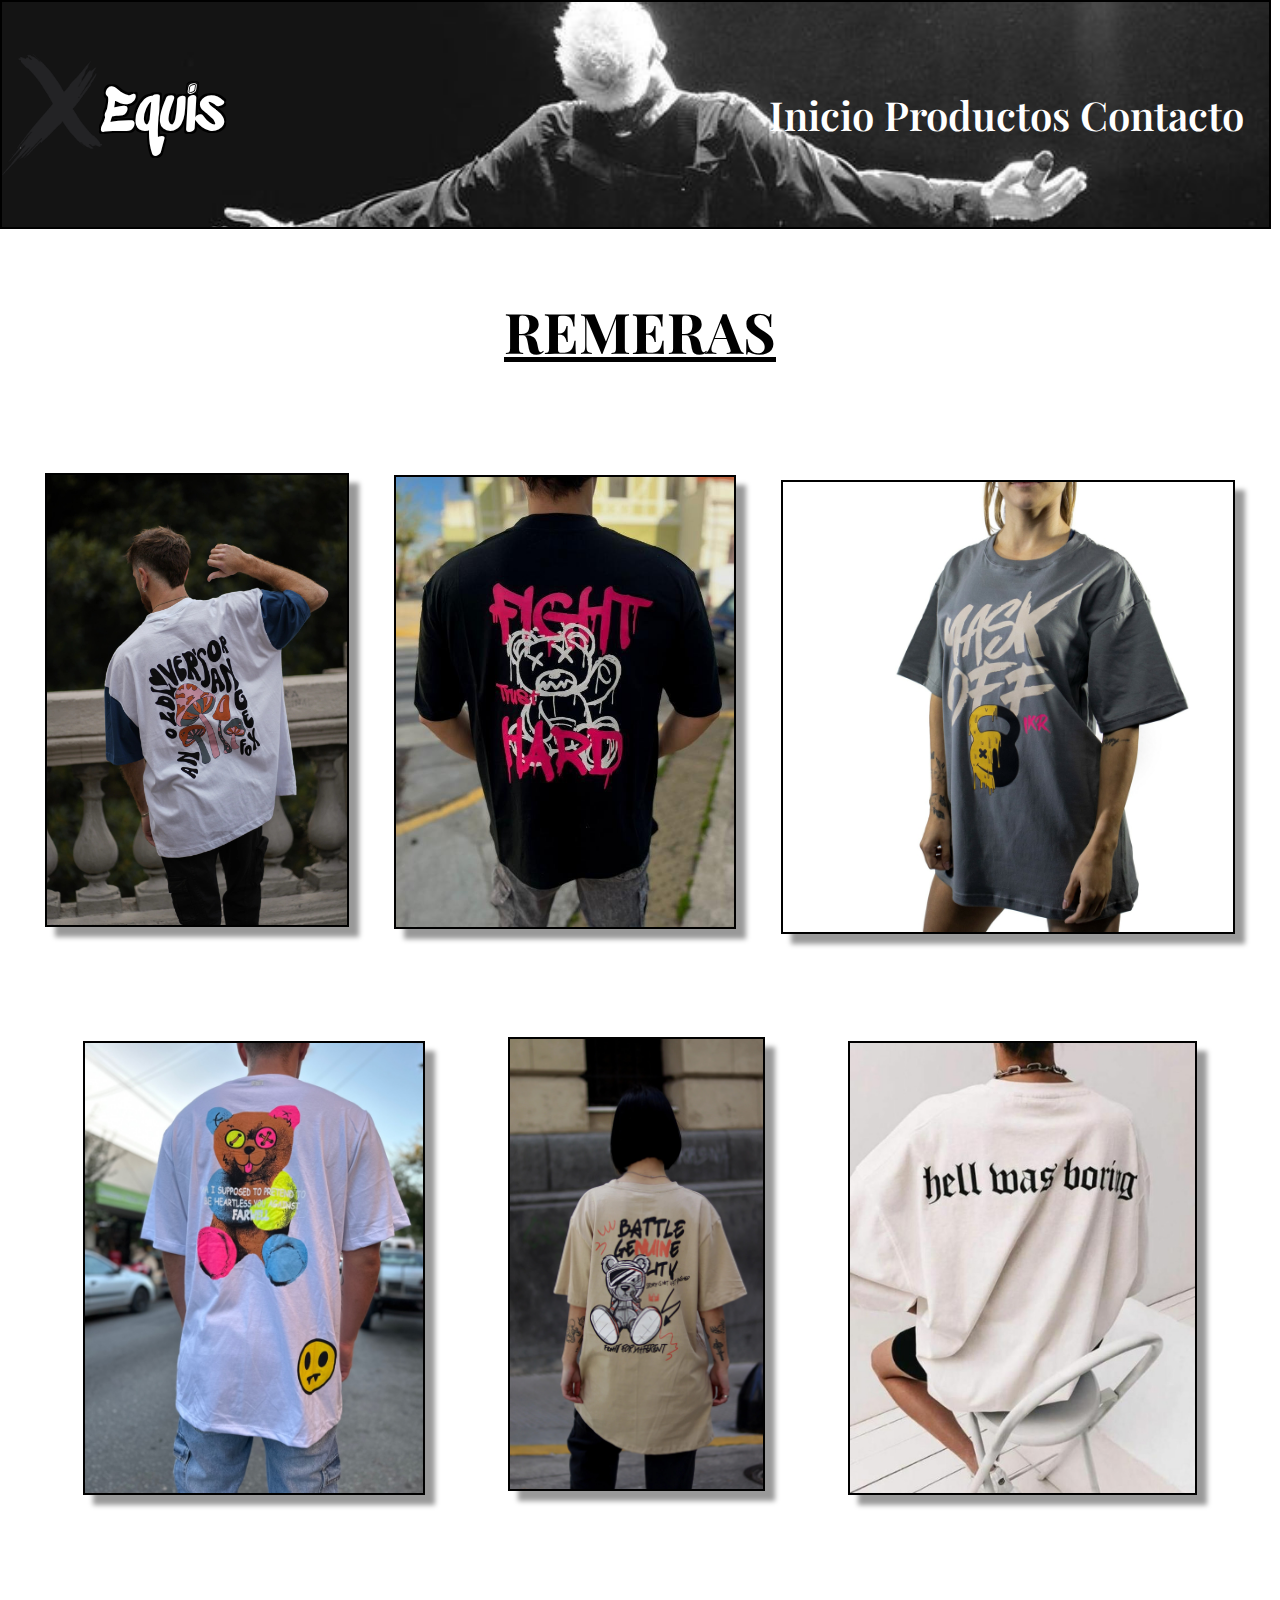
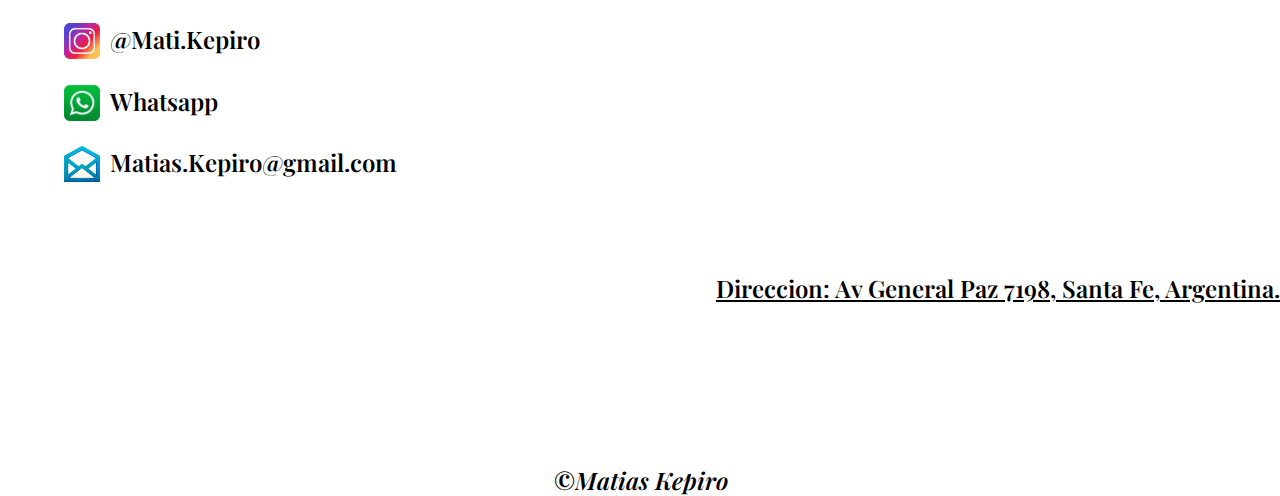
<file: pages/remeras.html>
<!DOCTYPE html>
<html lang="en">
<head>
    <meta charset="UTF-8">
    <meta name="viewport" content="width=device-width, initial-scale=1.0">
    <meta name="description" content="Pagina de Venta de Remeras Online Estilo Oversize. Tenemos para todos los talles.">
    <meta name="keywords" content="equis, venta, ropa, oversize, envios, exportado, precios, buzos, talles, remeras">
    <title>Equis - Seccion Remeras Estilo Oversize</title>
    <link rel="shortcut icon" type="image/x-icon" href="../img/logo_ico.ico">

    <!-- CSS -->
    <link rel="stylesheet" href="../estilo/style.css">

    <!-- Fonts -->

    <!-- Sedgwick Ave Display -->
    <link rel="preconnect" href="https://fonts.googleapis.com">
    <link rel="preconnect" href="https://fonts.gstatic.com" crossorigin>
    <link href="https://fonts.googleapis.com/css2?family=Roboto:wght@700&family=Sedgwick+Ave+Display&display=swap" rel="stylesheet">

    <!-- Playfair Display -->
    <link rel="preconnect" href="https://fonts.googleapis.com">
    <link rel="preconnect" href="https://fonts.gstatic.com" crossorigin>
    <link href="https://fonts.googleapis.com/css2?family=Playfair+Display:wght@600&display=swap" rel="stylesheet">

</head>
<body>

    <!-- Header -->
    <header>
        <nav>
            <ul>
                <div class="background">  
                    <li> <a href="../index.html"> <img class="logo" src="../img/logo.png" alt="Logo Equis"> </a> </li>
                    <li> <a href="../index.html"> <h1 class="nombre"> Equis </h1> </a> </li>

                    <!-- Links superior derecha -->
                    <div class="links">
                        <li> <a href="../index.html"> Inicio </a> </li>
                        <li> <a href="../pages/productos.html"> Productos </a> </li>
                        <li> <a href="../pages/contacto.html"> Contacto </a> </li> 
                    </div>
                </div>
            </ul>
        </nav>
        <h1 class="titulo_general"> Remeras </h1>
    </header>

    <!-- Main -->
    <main>

        <!-- Imagenes -->
        <div class="portadas">
            <a href="#"><img class="productos" src="../img/remera_1.jpg" alt="Foto remera 1"></a>
            <a href="#"><img class="productos" src="../img/remera_2.jpg" alt="Foto remera 2"></a>
            <a href="#"><img class="productos" src="../img/remera_3.jpg" alt="Foto remera 3"></a>
        </div>

        <div class="portadas">
            <a href="#"><img class="productos" src="../img/remera_4.jpg" alt="Foto remera 4"></a>
            <a href="#"><img class="productos" src="../img/remera_5.jpg" alt="Foto remera 5"></a>
            <a href="#"><img class="productos" src="../img/remeras_portada.jpg" alt="Foto remera 6"></a>
        </div>

    </main>

    <!-- Footer -->
    <footer>

        <section class="posicion_info altura">
            <img class="icono" src="../img/instagram_icono.jpg" alt="icono instagram">
            <a class= "link_instagram" rel="nofollow" href="https://www.instagram.com/mati.kepiro/" target="_blank">@Mati.Kepiro</a>
        </section>
            
        <section class="posicion_info">
            <img class="icono" src="../img/whatsapp_icono.jpg" alt="icono whatsapp">
            <a class="link_whatsapp" rel="nofollow"  href="https://wa.me/1126675400/?text=Hola Mati! Me llamo --- y te quería decir que tu pagina es ---"  target="_blank">Whatsapp</a>
        </section>

        <section class="posicion_info">
            <img class="icono" src="../img/mail_icono.jpg" alt="icono mail">
            <a class="link_mail" href="mailto:matias.kepiro@gmail.com">Matias.Kepiro@gmail.com</a>
        </section>
                    

        <p class="direccion">
            Direccion: Av General Paz 7198, Santa Fe, Argentina.
        </p>

        <p class="firma">
            ©Matias Kepiro
        </p>

    </footer>
</body>
</html>
</file>
<file: estilo/style.css>
/* Tamanio textos generales*/
/* Redimensionamiento */
/* Tamanio textos generales*/
/* Redimensionamiento */
/* Tamanio textos generales*/
/* Redimensionamiento */
/* -- Header -- */
.titulo_general {
  font-size: 2rem;
  text-decoration: underline 2px;
  text-transform: uppercase;
  display: flex;
  justify-content: center;
  padding-top: 5%;
}

.links {
  display: flex;
  flex-wrap: wrap;
  flex-direction: column;
  padding-right: 2%;
  margin-left: auto;
  column-gap: 10px;
  color: rgb(255, 255, 255);
  font-size: 1.5rem;
}

.nombre {
  display: flex;
  justify-content: flex-start;
  color: rgb(255, 255, 255);
  font-family: "Sedgwick Ave Display", cursive;
  font-size: 2.5rem;
  text-shadow: -2px 2px 0 #000, 2px 2px 0 #000, 2px -2px 0 #000000, -2px -2px 0 #000;
}

.logo {
  display: flex;
  justify-content: flex-start;
  height: 100%;
  width: 40px;
}

.background {
  background-image: url("../img/background.jpg");
  background-repeat: no-repeat;
  background-position-y: 40%;
  background-size: cover;
  border: 2px solid rgb(0, 0, 0);
  height: 15vh;
  width: 98%;
  z-index: 1;
  display: flex;
  align-items: center;
}

/* -- Main -- */
.portadas {
  display: flex;
  flex-direction: column;
  flex-wrap: wrap;
  padding-top: 7%;
}

.productos {
  display: flex;
  margin-left: auto;
  margin-right: auto;
  margin-top: 5%;
  height: 15vh;
  width: 20wh;
  border: 2px solid rgb(0, 0, 0);
  box-shadow: 10px 10px 5px rgba(0, 0, 0, 0.4);
}
.productos:hover {
  transform: scale(1.1);
}

.textos_portadas {
  display: flex;
  flex-wrap: wrap;
  justify-content: space-around;
  padding-top: 5%;
  font-size: 2rem;
  color: rgb(0, 0, 0);
}

.subtitulos_productos {
  color: rgb(0, 0, 0);
  font-size: 2.5rem;
  font-style: italic;
  padding-left: 2rem;
}

.subtitulos_contacto {
  text-align: center;
  font-size: 2.5rem;
  display: flex;
  flex-wrap: wrap;
  justify-content: center;
  padding-top: 5%;
  font-style: italic;
}

.contactos {
  font-size: 2.5rem;
  display: flex;
  flex-wrap: wrap;
  padding-top: 3%;
  margin-left: auto;
  margin-right: auto;
}

/* -- Footer -- */
.posicion_info {
  display: flex;
  column-gap: 10px;
  padding-bottom: 2%;
}

.icono {
  height: 2vh;
  width: 10wh;
  display: flex;
  flex-direction: column;
  justify-content: space-evenly;
  padding-left: 5%;
}

.direccion {
  width: 100%;
  font-size: 1.5rem;
  text-decoration: underline;
  display: flex;
  justify-content: flex-end;
  padding-top: 5%;
  padding-bottom: 2%;
}

.firma {
  width: 100%;
  display: flex;
  justify-content: center;
  font-size: 1.5rem;
  font-style: italic;
  padding-top: 20%;
}

/* ----- MOBILE ----- */
/* Tamanio textos generales*/
/* Redimensionamiento */
/* Tamanio textos generales*/
/* Redimensionamiento */
/* Tamanio textos generales*/
/* Redimensionamiento */
/* -- Header -- */
.titulo_general {
  font-size: 2rem;
  text-decoration: underline 2px;
  text-transform: uppercase;
  display: flex;
  justify-content: center;
  padding-top: 5%;
}

.links {
  display: flex;
  flex-wrap: wrap;
  flex-direction: column;
  padding-right: 2%;
  margin-left: auto;
  column-gap: 10px;
  color: rgb(255, 255, 255);
  font-size: 1.5rem;
}

.nombre {
  display: flex;
  justify-content: flex-start;
  color: rgb(255, 255, 255);
  font-family: "Sedgwick Ave Display", cursive;
  font-size: 2.5rem;
  text-shadow: -2px 2px 0 #000, 2px 2px 0 #000, 2px -2px 0 #000000, -2px -2px 0 #000;
}

.logo {
  display: flex;
  justify-content: flex-start;
  height: 100%;
  width: 40px;
}

.background {
  background-image: url("../img/background.jpg");
  background-repeat: no-repeat;
  background-position-y: 40%;
  background-size: cover;
  border: 2px solid rgb(0, 0, 0);
  height: 15vh;
  width: 98%;
  z-index: 1;
  display: flex;
  align-items: center;
}

/* -- Main -- */
.portadas {
  display: flex;
  flex-direction: column;
  flex-wrap: wrap;
  padding-top: 7%;
}

.productos {
  display: flex;
  margin-left: auto;
  margin-right: auto;
  margin-top: 5%;
  height: 15vh;
  width: 20wh;
  border: 2px solid rgb(0, 0, 0);
  box-shadow: 10px 10px 5px rgba(0, 0, 0, 0.4);
}
.productos:hover {
  transform: scale(1.1);
}

.textos_portadas {
  display: flex;
  flex-wrap: wrap;
  justify-content: space-around;
  padding-top: 5%;
  font-size: 2rem;
  color: rgb(0, 0, 0);
}

.subtitulos_productos {
  color: rgb(0, 0, 0);
  font-size: 2.5rem;
  font-style: italic;
  padding-left: 2rem;
}

.subtitulos_contacto {
  text-align: center;
  font-size: 2.5rem;
  display: flex;
  flex-wrap: wrap;
  justify-content: center;
  padding-top: 5%;
  font-style: italic;
}

.contactos {
  font-size: 2.5rem;
  display: flex;
  flex-wrap: wrap;
  padding-top: 3%;
  margin-left: auto;
  margin-right: auto;
}

/* -- Footer -- */
.posicion_info {
  display: flex;
  column-gap: 10px;
  padding-bottom: 2%;
}

.icono {
  height: 2vh;
  width: 10wh;
  display: flex;
  flex-direction: column;
  justify-content: space-evenly;
  padding-left: 5%;
}

.direccion {
  width: 100%;
  font-size: 1.5rem;
  text-decoration: underline;
  display: flex;
  justify-content: flex-end;
  padding-top: 5%;
  padding-bottom: 2%;
}

.firma {
  width: 100%;
  display: flex;
  justify-content: center;
  font-size: 1.5rem;
  font-style: italic;
  padding-top: 20%;
}

/* ----- MOBILE ----- */
/* "Inicio" */
/* Portadas */
/* Textos */
/* "Productos" */
/* Textos */
.textos_productos {
  top: 3.5rem;
}

/* "Contacto" */
/* Iconos */
.icono_grande {
  height: 2vh;
}

.whatsapp_icono_contacto {
  top: 15rem;
  left: 39.6rem;
}

.mail_icono_contacto {
  top: 25rem;
  left: 34.2rem;
}

/* Texto */
.links_contacto {
  color: rgb(0, 0, 0);
  padding-top: 1.5%;
}

.columnas {
  display: flex;
  flex-direction: column;
}

/* Tamanio textos generales*/
/* Redimensionamiento */
/* Tamanio textos generales*/
/* Redimensionamiento */
/* Tamanio textos generales*/
/* Redimensionamiento */
/* -- Header -- */
.titulo_general {
  font-size: 2rem;
  text-decoration: underline 2px;
  text-transform: uppercase;
  display: flex;
  justify-content: center;
  padding-top: 5%;
}

.links {
  display: flex;
  flex-wrap: wrap;
  flex-direction: column;
  padding-right: 2%;
  margin-left: auto;
  column-gap: 10px;
  color: rgb(255, 255, 255);
  font-size: 1.5rem;
}

.nombre {
  display: flex;
  justify-content: flex-start;
  color: rgb(255, 255, 255);
  font-family: "Sedgwick Ave Display", cursive;
  font-size: 2.5rem;
  text-shadow: -2px 2px 0 #000, 2px 2px 0 #000, 2px -2px 0 #000000, -2px -2px 0 #000;
}

.logo {
  display: flex;
  justify-content: flex-start;
  height: 100%;
  width: 40px;
}

.background {
  background-image: url("../img/background.jpg");
  background-repeat: no-repeat;
  background-position-y: 40%;
  background-size: cover;
  border: 2px solid rgb(0, 0, 0);
  height: 15vh;
  width: 98%;
  z-index: 1;
  display: flex;
  align-items: center;
}

/* -- Main -- */
.portadas {
  display: flex;
  flex-direction: column;
  flex-wrap: wrap;
  padding-top: 7%;
}

.productos {
  display: flex;
  margin-left: auto;
  margin-right: auto;
  margin-top: 5%;
  height: 15vh;
  width: 20wh;
  border: 2px solid rgb(0, 0, 0);
  box-shadow: 10px 10px 5px rgba(0, 0, 0, 0.4);
}
.productos:hover {
  transform: scale(1.1);
}

.textos_portadas {
  display: flex;
  flex-wrap: wrap;
  justify-content: space-around;
  padding-top: 5%;
  font-size: 2rem;
  color: rgb(0, 0, 0);
}

.subtitulos_productos {
  color: rgb(0, 0, 0);
  font-size: 2.5rem;
  font-style: italic;
  padding-left: 2rem;
}

.subtitulos_contacto {
  text-align: center;
  font-size: 2.5rem;
  display: flex;
  flex-wrap: wrap;
  justify-content: center;
  padding-top: 5%;
  font-style: italic;
}

.contactos {
  font-size: 2.5rem;
  display: flex;
  flex-wrap: wrap;
  padding-top: 3%;
  margin-left: auto;
  margin-right: auto;
}

/* -- Footer -- */
.posicion_info {
  display: flex;
  column-gap: 10px;
  padding-bottom: 2%;
}

.icono {
  height: 2vh;
  width: 10wh;
  display: flex;
  flex-direction: column;
  justify-content: space-evenly;
  padding-left: 5%;
}

.direccion {
  width: 100%;
  font-size: 1.5rem;
  text-decoration: underline;
  display: flex;
  justify-content: flex-end;
  padding-top: 5%;
  padding-bottom: 2%;
}

.firma {
  width: 100%;
  display: flex;
  justify-content: center;
  font-size: 1.5rem;
  font-style: italic;
  padding-top: 20%;
}

/* ----- MOBILE ----- */
/* Iconos */
.altura {
  padding-top: 10%;
}

/* Links */
/* "Inicio" */
.link_instagram {
  color: rgb(0, 0, 0);
  font-size: 1.5rem;
}

.link_whatsapp {
  color: rgb(0, 0, 0);
  font-size: 1.5rem;
}

.link_mail {
  color: rgb(0, 0, 0);
  font-size: 1.5rem;
}

/* Info */
/* Tamanio textos generales*/
/* Redimensionamiento */
/* Tamanio textos generales*/
/* Redimensionamiento */
/* Tamanio textos generales*/
/* Redimensionamiento */
/* -- Header -- */
.titulo_general {
  font-size: 2rem;
  text-decoration: underline 2px;
  text-transform: uppercase;
  display: flex;
  justify-content: center;
  padding-top: 5%;
}

.links {
  display: flex;
  flex-wrap: wrap;
  flex-direction: column;
  padding-right: 2%;
  margin-left: auto;
  column-gap: 10px;
  color: rgb(255, 255, 255);
  font-size: 1.5rem;
}

.nombre {
  display: flex;
  justify-content: flex-start;
  color: rgb(255, 255, 255);
  font-family: "Sedgwick Ave Display", cursive;
  font-size: 2.5rem;
  text-shadow: -2px 2px 0 #000, 2px 2px 0 #000, 2px -2px 0 #000000, -2px -2px 0 #000;
}

.logo {
  display: flex;
  justify-content: flex-start;
  height: 100%;
  width: 40px;
}

.background {
  background-image: url("../img/background.jpg");
  background-repeat: no-repeat;
  background-position-y: 40%;
  background-size: cover;
  border: 2px solid rgb(0, 0, 0);
  height: 15vh;
  width: 98%;
  z-index: 1;
  display: flex;
  align-items: center;
}

/* -- Main -- */
.portadas {
  display: flex;
  flex-direction: column;
  flex-wrap: wrap;
  padding-top: 7%;
}

.productos {
  display: flex;
  margin-left: auto;
  margin-right: auto;
  margin-top: 5%;
  height: 15vh;
  width: 20wh;
  border: 2px solid rgb(0, 0, 0);
  box-shadow: 10px 10px 5px rgba(0, 0, 0, 0.4);
}
.productos:hover {
  transform: scale(1.1);
}

.textos_portadas {
  display: flex;
  flex-wrap: wrap;
  justify-content: space-around;
  padding-top: 5%;
  font-size: 2rem;
  color: rgb(0, 0, 0);
}

.subtitulos_productos {
  color: rgb(0, 0, 0);
  font-size: 2.5rem;
  font-style: italic;
  padding-left: 2rem;
}

.subtitulos_contacto {
  text-align: center;
  font-size: 2.5rem;
  display: flex;
  flex-wrap: wrap;
  justify-content: center;
  padding-top: 5%;
  font-style: italic;
}

.contactos {
  font-size: 2.5rem;
  display: flex;
  flex-wrap: wrap;
  padding-top: 3%;
  margin-left: auto;
  margin-right: auto;
}

/* -- Footer -- */
.posicion_info {
  display: flex;
  column-gap: 10px;
  padding-bottom: 2%;
}

.icono {
  height: 2vh;
  width: 10wh;
  display: flex;
  flex-direction: column;
  justify-content: space-evenly;
  padding-left: 5%;
}

.direccion {
  width: 100%;
  font-size: 1.5rem;
  text-decoration: underline;
  display: flex;
  justify-content: flex-end;
  padding-top: 5%;
  padding-bottom: 2%;
}

.firma {
  width: 100%;
  display: flex;
  justify-content: center;
  font-size: 1.5rem;
  font-style: italic;
  padding-top: 20%;
}

/* Tamanio textos generales*/
/* Redimensionamiento */
/* Tamanio textos generales*/
/* Redimensionamiento */
/* ----- MOBILE ----- */
/* --- Inicio Estilos Globales --- */
* {
  font-family: "Playfair Display", serif;
  margin: 0;
  padding: 0;
}

ul {
  list-style: none;
}

a {
  text-decoration: none;
  color: rgb(255, 255, 255);
}

p {
  position: absolute;
}

html {
  font-size: 8px;
  font-weight: 600;
  color: rgb(0, 0, 0);
  text-decoration: none;
  justify-content: none;
}

/* --- Fin Estilos Globales --- */
/* ----- Tablet ----- */
@media only screen and (min-width: 481px) {
  html {
    font-size: 12px;
  }
  .titulo_general {
    font-size: 3.5rem;
    text-decoration: underline 5px;
  }
  /* -- Header -- */
  .background {
    width: 99%;
    height: 15vh;
  }
  .links {
    font-size: 2rem;
  }
  .logo {
    width: 100px;
  }
  .nombre {
    font-size: 3.5rem;
  }
  .links {
    flex-direction: row;
  }
  /* -- Main -- */
  /* "Inicio" */
  .portadas {
    flex-direction: row;
    justify-content: space-evenly;
  }
  .productos {
    height: 30vh;
  }
  .textos_portadas {
    font-size: 2rem;
  }
  /* Iconos */
  .icono_grande {
    height: 3.5vh;
  }
  /* -- Footer -- */
  .icono {
    height: 3vh;
  }
  .link_instagram {
    color: rgb(0, 0, 0);
    font-size: 2rem;
  }
  .link_whatsapp {
    color: rgb(0, 0, 0);
    font-size: 2rem;
  }
  .link_mail {
    color: rgb(0, 0, 0);
    font-size: 2rem;
  }
}
/* ----- Desktop ----- */
@media only screen and (min-width: 769px) {
  html {
    font-size: 16px;
  }
  /* -- Header -- */
  .background {
    height: 25vh;
    background-position-y: 50%;
  }
  .links {
    font-size: 2.5rem;
  }
  /* -- Main -- */
  .productos {
    height: 50vh;
  }
  .textos_portadas {
    font-size: 2rem;
  }
  /* Iconos */
  .icono_grande {
    height: 4.5vh;
  }
  /* -- Footer -- */
  /* Links */
  .icono {
    height: 4vh;
  }
  .link_instagram {
    color: rgb(0, 0, 0);
    font-size: 1.5rem;
  }
  .link_whatsapp {
    color: rgb(0, 0, 0);
    font-size: 1.5rem;
  }
  .link_mail {
    color: rgb(0, 0, 0);
    font-size: 1.5rem;
  }
}

/*# sourceMappingURL=style.css.map */
</file>
